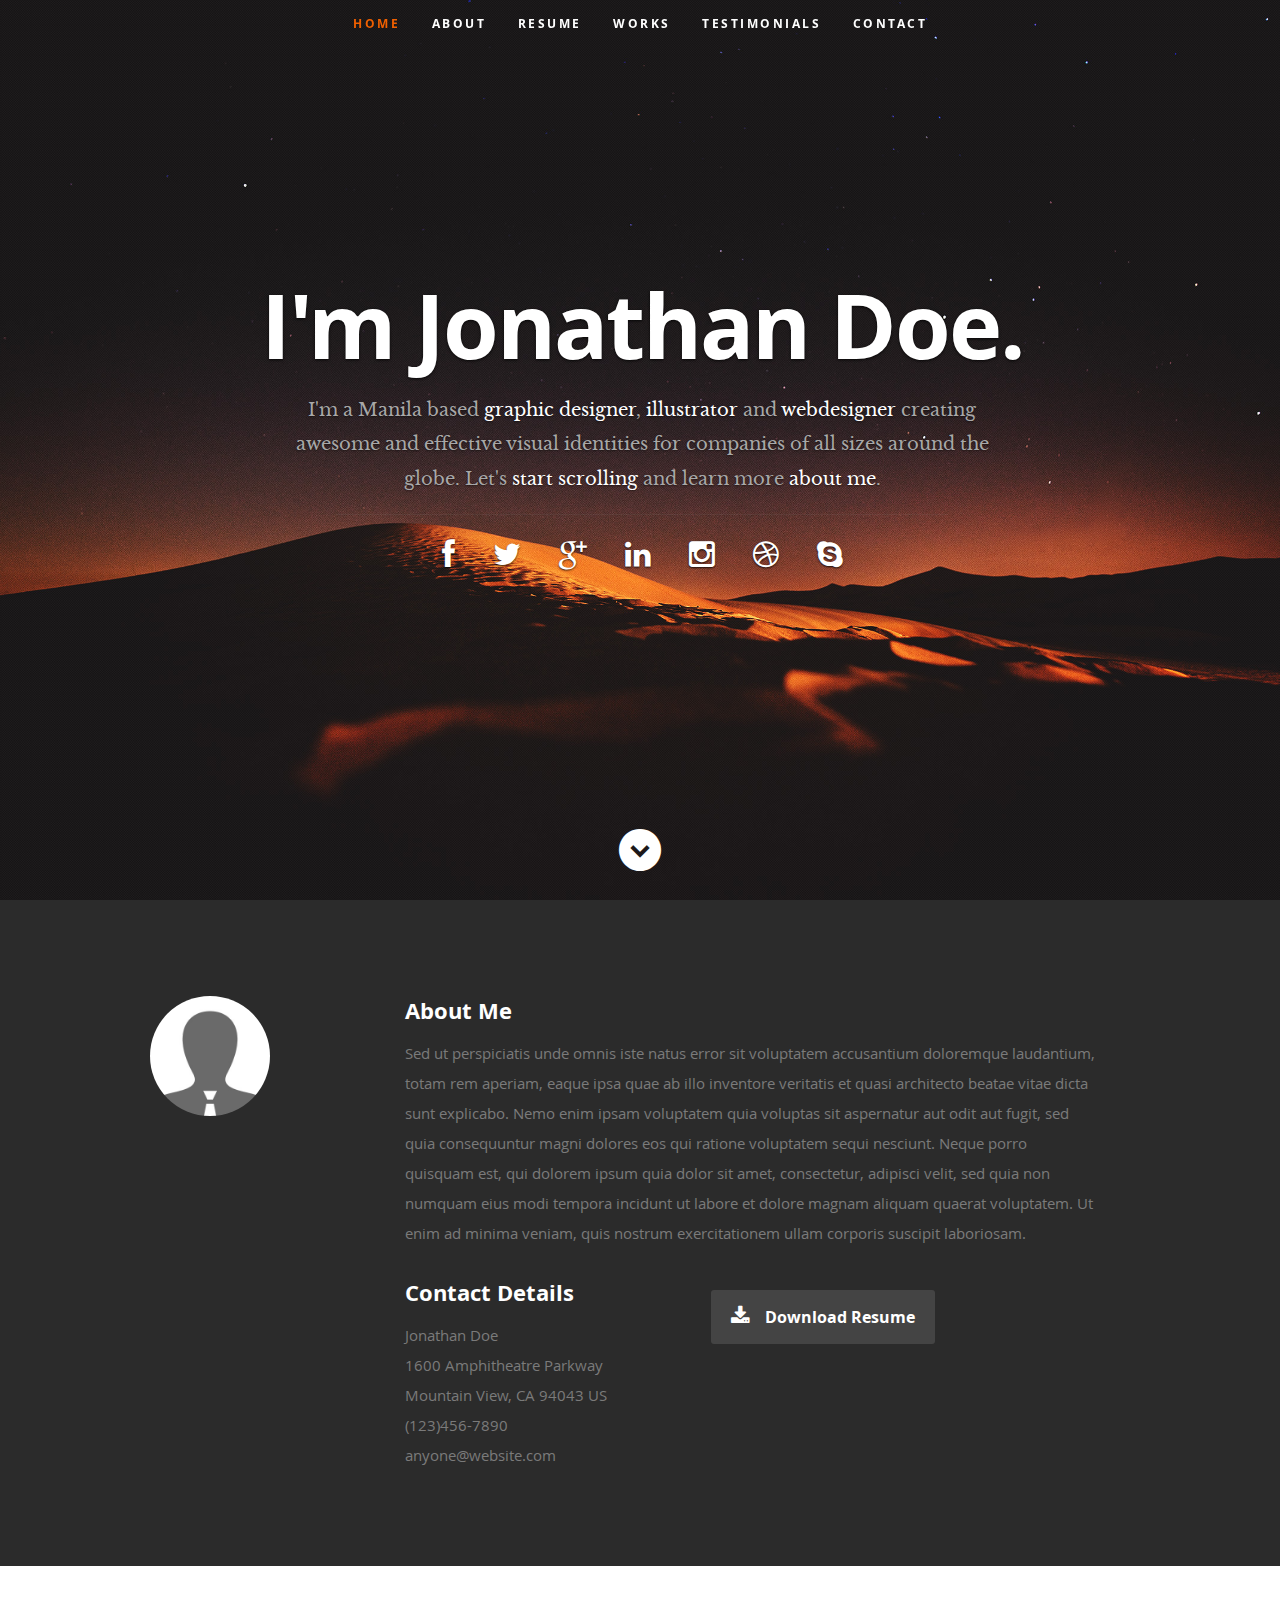
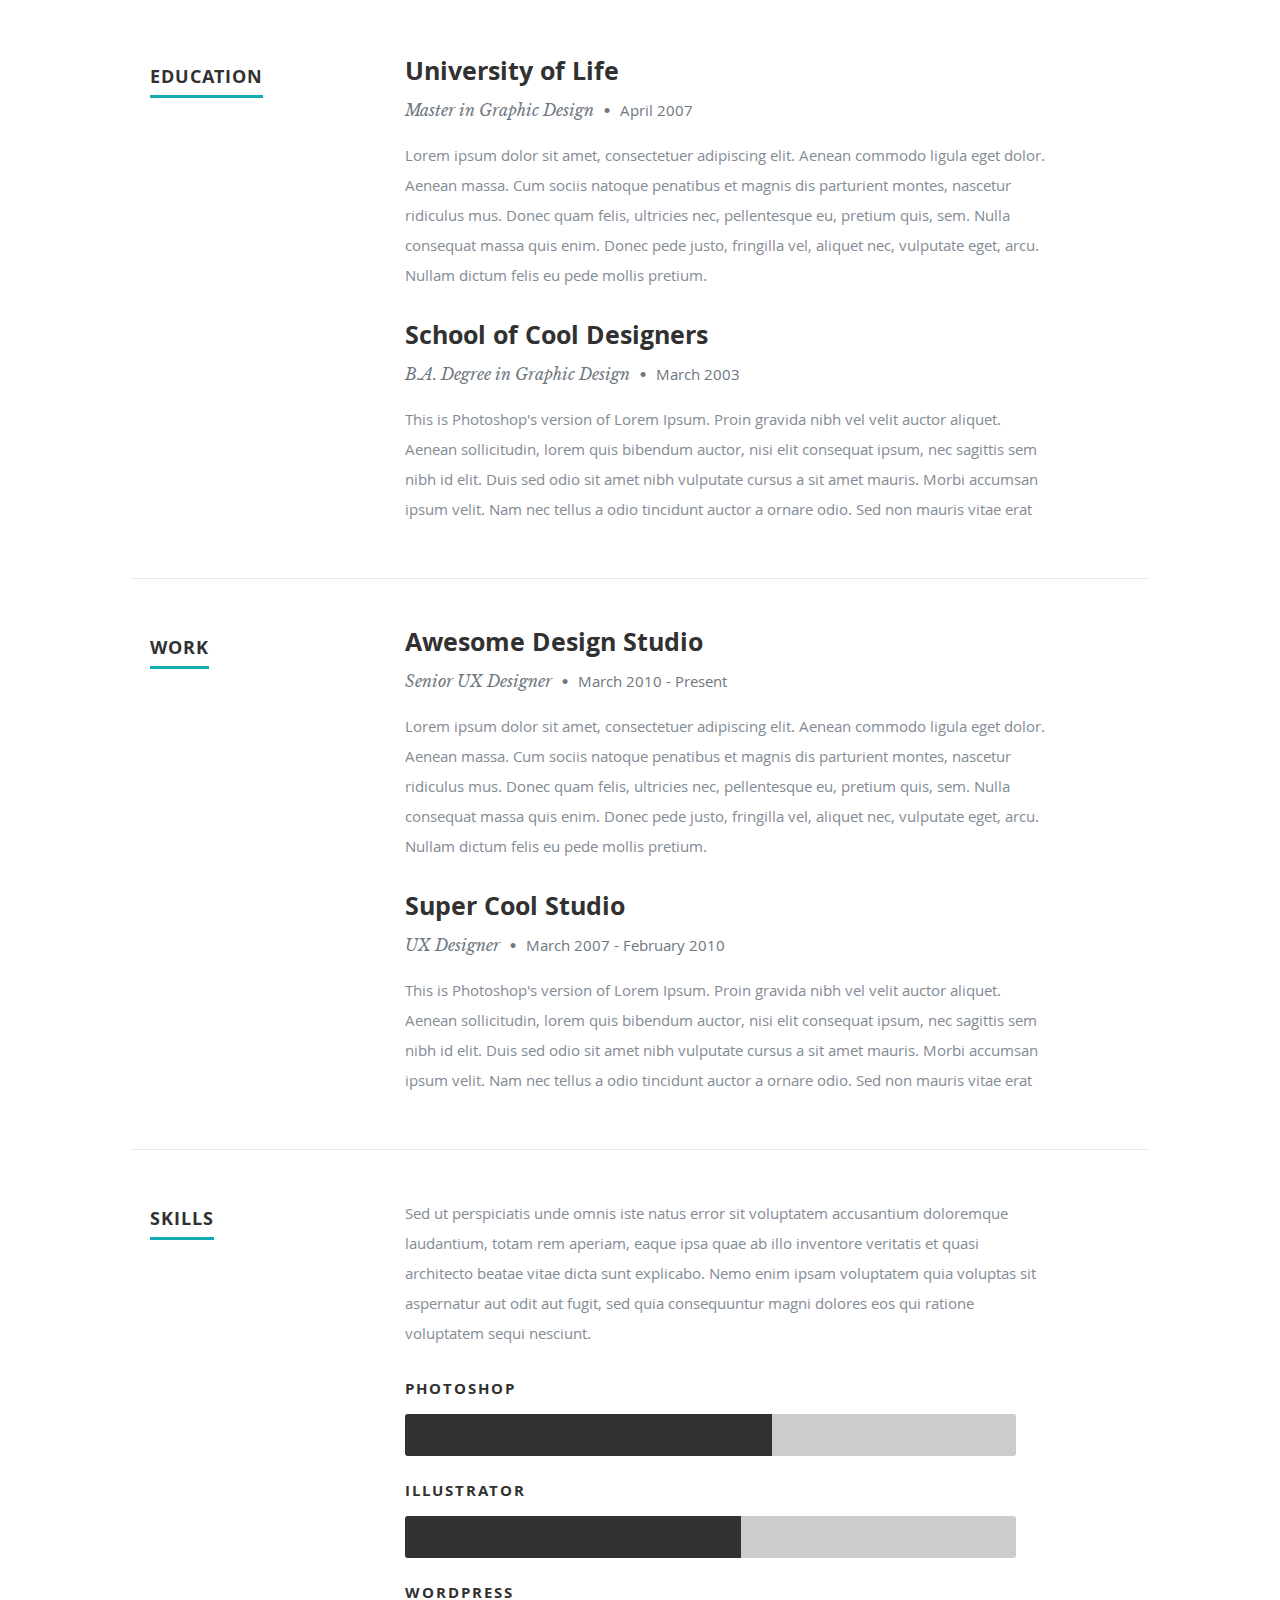
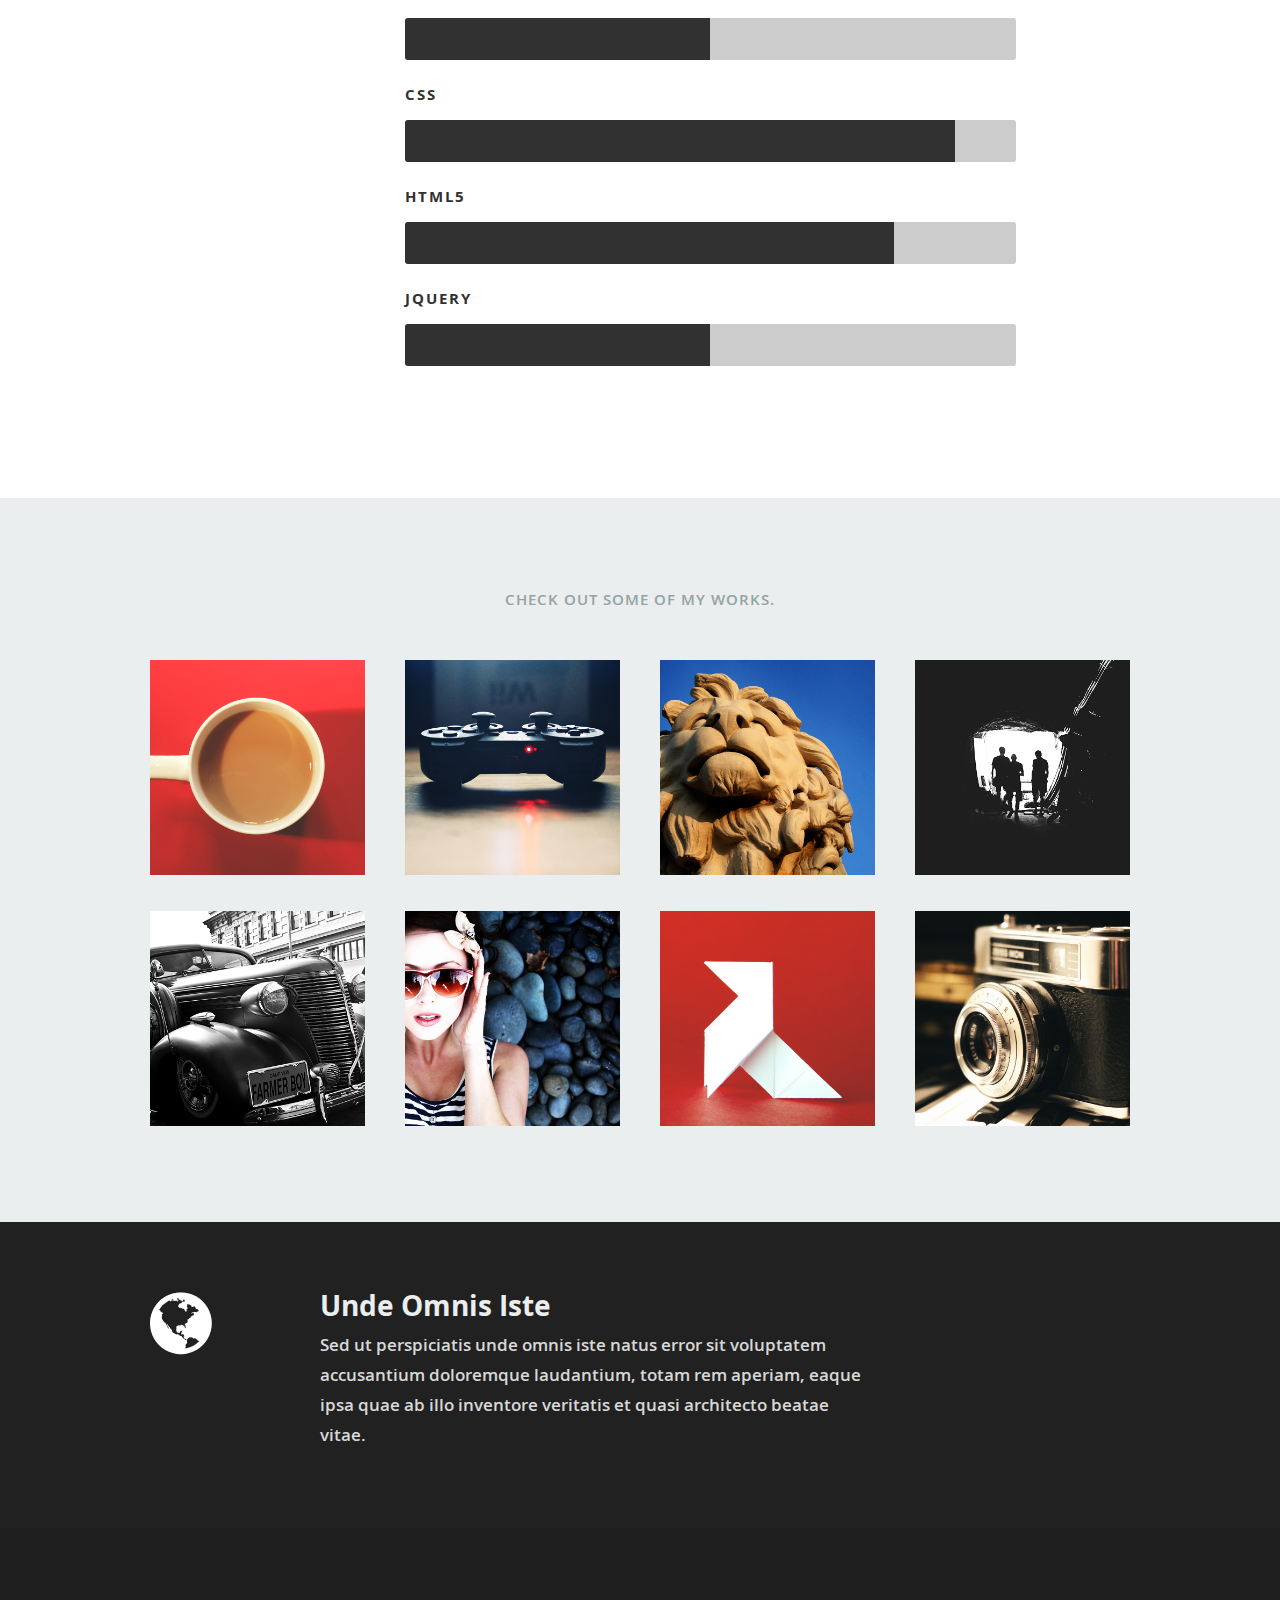
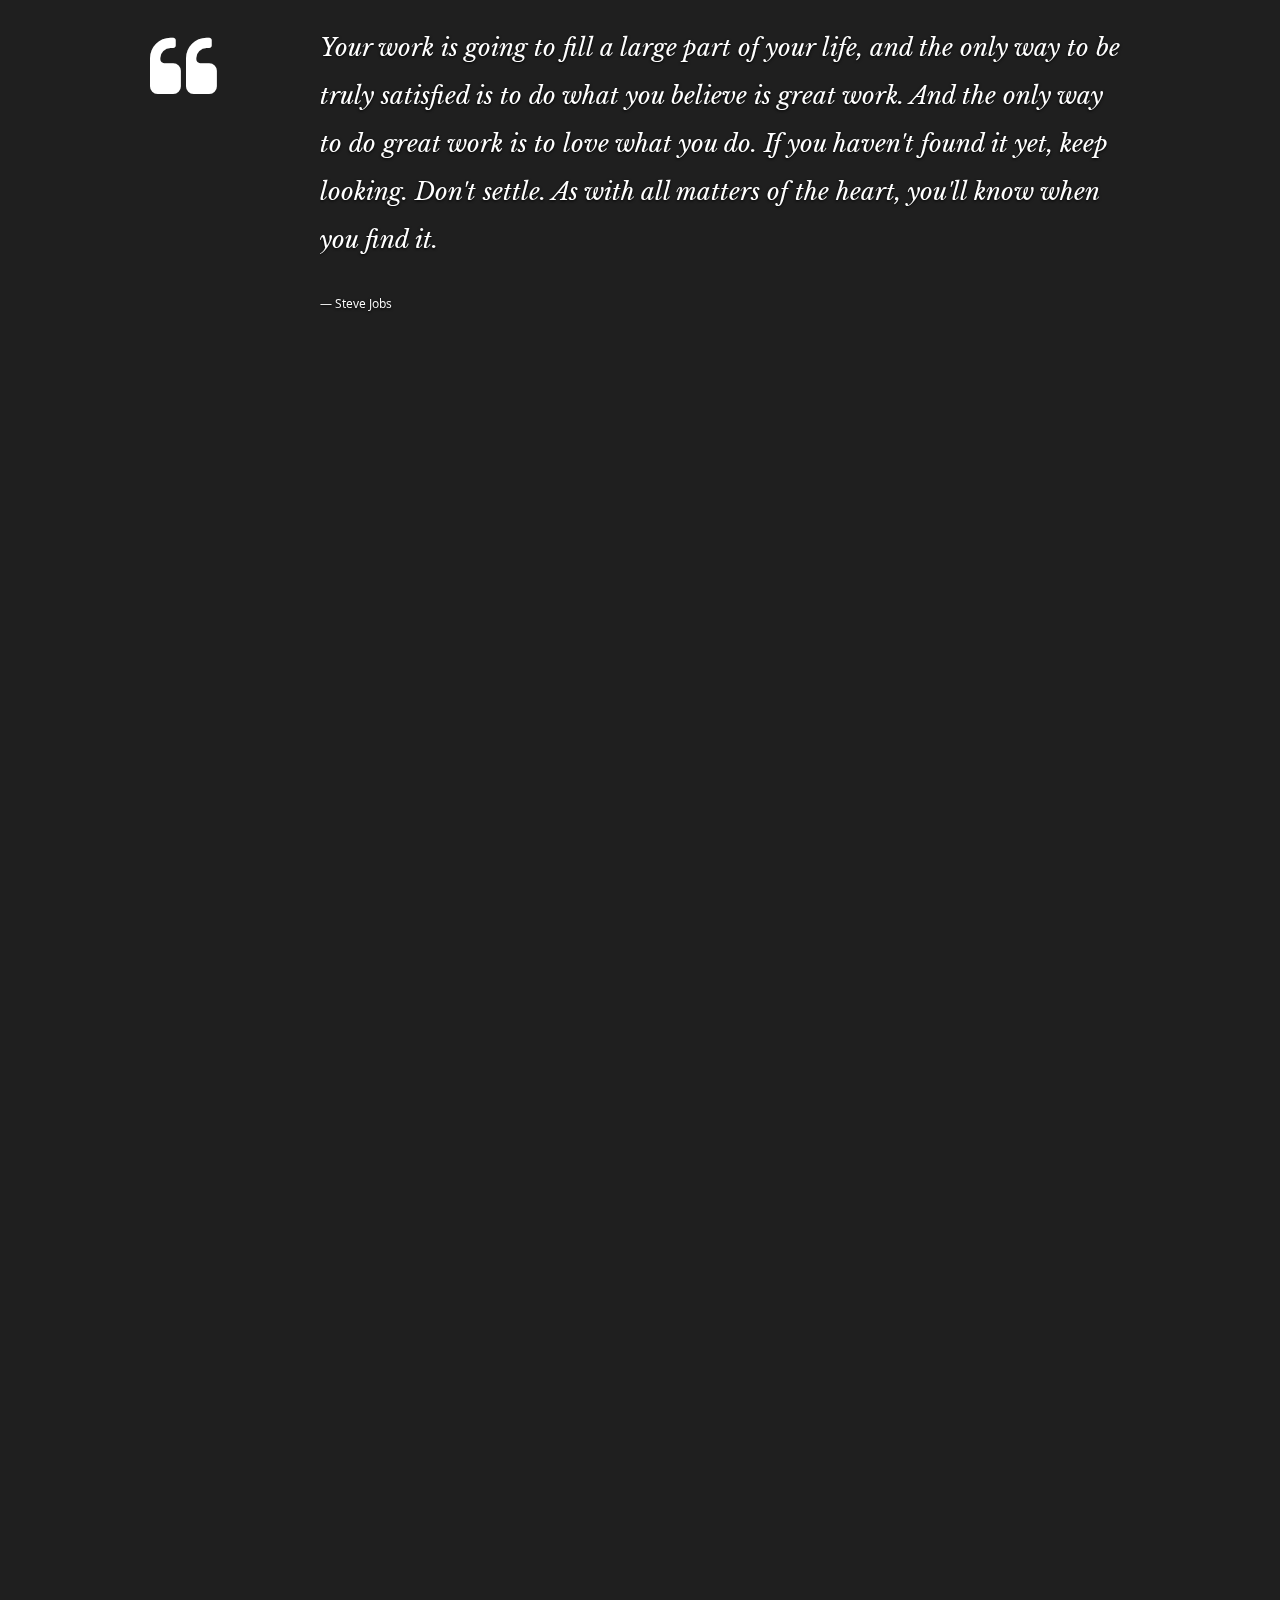
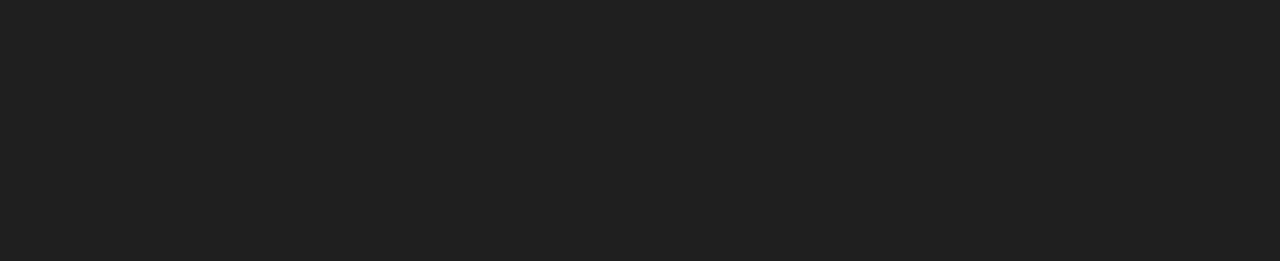
<file: ceevee/index.html>
<!DOCTYPE html>
<!--[if lt IE 8 ]><html class="no-js ie ie7" lang="en"> <![endif]-->
<!--[if IE 8 ]><html class="no-js ie ie8" lang="en"> <![endif]-->
<!--[if (gte IE 8)|!(IE)]><!--><html class="no-js" lang="en"> <!--<![endif]-->
<head>

   <!--- Basic Page Needs
   ================================================== -->
   <meta charset="utf-8">
	<title>Ceevee - Free Responsive HTML5/CSS3 Template</title>
	<meta name="description" content="">
	<meta name="author" content="">

   <!-- Mobile Specific Metas
   ================================================== -->
	<meta name="viewport" content="width=device-width, initial-scale=1, maximum-scale=1">

	<!-- CSS
    ================================================== -->
   <link rel="stylesheet" href="css/default.css">
	<link rel="stylesheet" href="css/layout.css">
   <link rel="stylesheet" href="css/media-queries.css">
   <link rel="stylesheet" href="css/magnific-popup.css">

   <!-- Script
   ================================================== -->
	<script src="js/modernizr.js"></script>

   <!-- Favicons
	================================================== -->
	<link rel="shortcut icon" href="favicon.png" >

</head>

<body>

   <!-- Header
   ================================================== -->
   <header id="home">

      <nav id="nav-wrap">

         <a class="mobile-btn" href="#nav-wrap" title="Show navigation">Show navigation</a>
	      <a class="mobile-btn" href="#" title="Hide navigation">Hide navigation</a>

         <ul id="nav" class="nav">
            <li class="current"><a class="smoothscroll" href="#home">Home</a></li>
            <li><a class="smoothscroll" href="#about">About</a></li>
	         <li><a class="smoothscroll" href="#resume">Resume</a></li>
            <li><a class="smoothscroll" href="#portfolio">Works</a></li>
            <li><a class="smoothscroll" href="#testimonials">Testimonials</a></li>
            <li><a class="smoothscroll" href="#contact">Contact</a></li>
         </ul> <!-- end #nav -->

      </nav> <!-- end #nav-wrap -->

      <div class="row banner">
         <div class="banner-text">
            <h1 class="responsive-headline">I'm Jonathan Doe.</h1>
            <h3>I'm a Manila based <span>graphic designer</span>, <span>illustrator</span> and <span>webdesigner</span> creating awesome and
            effective visual identities for companies of all sizes around the globe. Let's <a class="smoothscroll" href="#about">start scrolling</a>
            and learn more <a class="smoothscroll" href="#about">about me</a>.</h3>
            <hr />
            <ul class="social">
               <li><a href="#"><i class="fa fa-facebook"></i></a></li>
               <li><a href="#"><i class="fa fa-twitter"></i></a></li>
               <li><a href="#"><i class="fa fa-google-plus"></i></a></li>
               <li><a href="#"><i class="fa fa-linkedin"></i></a></li>
               <li><a href="#"><i class="fa fa-instagram"></i></a></li>
               <li><a href="#"><i class="fa fa-dribbble"></i></a></li>
               <li><a href="#"><i class="fa fa-skype"></i></a></li>
            </ul>
         </div>
      </div>

      <p class="scrolldown">
         <a class="smoothscroll" href="#about"><i class="icon-down-circle"></i></a>
      </p>

   </header> <!-- Header End -->


   <!-- About Section
   ================================================== -->
   <section id="about">

      <div class="row">

         <div class="three columns">

            <img class="profile-pic"  src="images/profilepic.jpg" alt="" />

         </div>

         <div class="nine columns main-col">

            <h2>About Me</h2>

            <p>Sed ut perspiciatis unde omnis iste natus error sit voluptatem accusantium doloremque laudantium, totam rem aperiam,
            eaque ipsa quae ab illo inventore veritatis et quasi architecto beatae vitae dicta sunt explicabo. Nemo enim ipsam
            voluptatem quia voluptas sit aspernatur aut odit aut fugit, sed quia consequuntur magni dolores eos qui ratione
            voluptatem sequi nesciunt. Neque porro quisquam est, qui dolorem ipsum quia dolor sit amet, consectetur, adipisci velit,
            sed quia non numquam eius modi tempora incidunt ut labore et dolore magnam aliquam quaerat voluptatem.
            Ut enim ad minima veniam, quis nostrum exercitationem ullam corporis suscipit laboriosam.
            </p>

            <div class="row">

               <div class="columns contact-details">

                  <h2>Contact Details</h2>
                  <p class="address">
						   <span>Jonathan Doe</span><br>
						   <span>1600 Amphitheatre Parkway<br>
						         Mountain View, CA 94043 US
                     </span><br>
						   <span>(123)456-7890</span><br>
                     <span>anyone@website.com</span>
					   </p>

               </div>

               <div class="columns download">
                  <p>
                     <a href="#" class="button"><i class="fa fa-download"></i>Download Resume</a>
                  </p>
               </div>

            </div> <!-- end row -->

         </div> <!-- end .main-col -->

      </div>

   </section> <!-- About Section End-->


   <!-- Resume Section
   ================================================== -->
   <section id="resume">

      <!-- Education
      ----------------------------------------------- -->
      <div class="row education">

         <div class="three columns header-col">
            <h1><span>Education</span></h1>
         </div>

         <div class="nine columns main-col">

            <div class="row item">

               <div class="twelve columns">

                  <h3>University of Life</h3>
                  <p class="info">Master in Graphic Design <span>&bull;</span> <em class="date">April 2007</em></p>

                  <p>
                  Lorem ipsum dolor sit amet, consectetuer adipiscing elit. Aenean commodo ligula eget dolor. Aenean massa.
                  Cum sociis natoque penatibus et magnis dis parturient montes, nascetur ridiculus mus. Donec quam felis,
                  ultricies nec, pellentesque eu, pretium quis, sem. Nulla consequat massa quis enim.
                  Donec pede justo, fringilla vel, aliquet nec, vulputate eget, arcu. Nullam dictum felis eu pede mollis pretium.
                  </p>

               </div>

            </div> <!-- item end -->

            <div class="row item">

               <div class="twelve columns">

                  <h3>School of Cool Designers</h3>
                  <p class="info">B.A. Degree in Graphic Design <span>&bull;</span> <em class="date">March 2003</em></p>

                  <p>
                  This is Photoshop's version  of Lorem Ipsum. Proin gravida nibh vel velit auctor aliquet.
                  Aenean sollicitudin, lorem quis bibendum auctor, nisi elit consequat ipsum, nec sagittis sem
                  nibh id elit. Duis sed odio sit amet nibh vulputate cursus a sit amet mauris. Morbi accumsan
                  ipsum velit. Nam nec tellus a odio tincidunt auctor a ornare odio. Sed non  mauris vitae erat
                  </p>

               </div>

            </div> <!-- item end -->

         </div> <!-- main-col end -->

      </div> <!-- End Education -->


      <!-- Work
      ----------------------------------------------- -->
      <div class="row work">

         <div class="three columns header-col">
            <h1><span>Work</span></h1>
         </div>

         <div class="nine columns main-col">

            <div class="row item">

               <div class="twelve columns">

                  <h3>Awesome Design Studio</h3>
                  <p class="info">Senior UX Designer <span>&bull;</span> <em class="date">March 2010 - Present</em></p>

                  <p>
                  Lorem ipsum dolor sit amet, consectetuer adipiscing elit. Aenean commodo ligula eget dolor. Aenean massa.
                  Cum sociis natoque penatibus et magnis dis parturient montes, nascetur ridiculus mus. Donec quam felis,
                  ultricies nec, pellentesque eu, pretium quis, sem. Nulla consequat massa quis enim.
                  Donec pede justo, fringilla vel, aliquet nec, vulputate eget, arcu. Nullam dictum felis eu pede mollis pretium.
                  </p>

               </div>

            </div> <!-- item end -->

            <div class="row item">

               <div class="twelve columns">

                  <h3>Super Cool Studio</h3>
                  <p class="info">UX Designer <span>&bull;</span> <em class="date">March 2007 - February 2010</em></p>

                  <p>
                  This is Photoshop's version  of Lorem Ipsum. Proin gravida nibh vel velit auctor aliquet.
                  Aenean sollicitudin, lorem quis bibendum auctor, nisi elit consequat ipsum, nec sagittis sem
                  nibh id elit. Duis sed odio sit amet nibh vulputate cursus a sit amet mauris. Morbi accumsan
                  ipsum velit. Nam nec tellus a odio tincidunt auctor a ornare odio. Sed non  mauris vitae erat
                  </p>

               </div>

            </div> <!-- item end -->

         </div> <!-- main-col end -->

      </div> <!-- End Work -->


      <!-- Skills
      ----------------------------------------------- -->
      <div class="row skill">

         <div class="three columns header-col">
            <h1><span>Skills</span></h1>
         </div>

         <div class="nine columns main-col">

            <p>Sed ut perspiciatis unde omnis iste natus error sit voluptatem accusantium doloremque laudantium, totam rem aperiam,
            eaque ipsa quae ab illo inventore veritatis et quasi architecto beatae vitae dicta sunt explicabo. Nemo enim ipsam
            voluptatem quia voluptas sit aspernatur aut odit aut fugit, sed quia consequuntur magni dolores eos qui ratione
            voluptatem sequi nesciunt.
            </p>

				<div class="bars">

				   <ul class="skills">
					   <li><span class="bar-expand photoshop"></span><em>Photoshop</em></li>
                  <li><span class="bar-expand illustrator"></span><em>Illustrator</em></li>
						<li><span class="bar-expand wordpress"></span><em>Wordpress</em></li>
						<li><span class="bar-expand css"></span><em>CSS</em></li>
						<li><span class="bar-expand html5"></span><em>HTML5</em></li>
                  <li><span class="bar-expand jquery"></span><em>jQuery</em></li>
					</ul>

				</div><!-- end skill-bars -->

			</div> <!-- main-col end -->

      </div> <!-- End skills -->

   </section> <!-- Resume Section End-->


   <!-- Portfolio Section
   ================================================== -->
   <section id="portfolio">

      <div class="row">

         <div class="twelve columns collapsed">

            <h1>Check Out Some of My Works.</h1>

            <!-- portfolio-wrapper -->
            <div id="portfolio-wrapper" class="bgrid-quarters s-bgrid-thirds cf">

          	   <div class="columns portfolio-item">
                  <div class="item-wrap">

                     <a href="#modal-01" title="">
                        <img alt="" src="images/portfolio/coffee.jpg">
                        <div class="overlay">
                           <div class="portfolio-item-meta">
          					      <h5>Coffee</h5>
                              <p>Illustrration</p>
          					   </div>
                        </div>
                        <div class="link-icon"><i class="icon-plus"></i></div>
                     </a>

                  </div>
          		</div> <!-- item end -->

               <div class="columns portfolio-item">
                  <div class="item-wrap">

                     <a href="#modal-02" title="">
                        <img alt="" src="images/portfolio/console.jpg">
                        <div class="overlay">
                           <div class="portfolio-item-meta">
          					      <h5>Console</h5>
                              <p>Web Development</p>
          					   </div>
                        </div>
                        <div class="link-icon"><i class="icon-plus"></i></div>
                     </a>

                  </div>
          		</div> <!-- item end -->

               <div class="columns portfolio-item">
                  <div class="item-wrap">

                     <a href="#modal-03" title="">
                        <img alt="" src="images/portfolio/judah.jpg">
                        <div class="overlay">
                           <div class="portfolio-item-meta">
          					      <h5>Judah</h5>
                              <p>Webdesign</p>
          					   </div>
                        </div>
                        <div class="link-icon"><i class="icon-plus"></i></div>
                     </a>

                  </div>
          		</div> <!-- item end -->

               <div class="columns portfolio-item">
                  <div class="item-wrap">

                     <a href="#modal-04" title="">
                        <img alt="" src="images/portfolio/into-the-light.jpg">
                        <div class="overlay">
                           <div class="portfolio-item-meta">
          					      <h5>Into The Light</h5>
                              <p>Photography</p>
          					   </div>
                        </div>
                        <div class="link-icon"><i class="icon-plus"></i></div>
                     </a>

                  </div>
          		</div> <!-- item end -->

               <div class="columns portfolio-item">
                  <div class="item-wrap">

                     <a href="#modal-05" title="">
                        <img alt="" src="images/portfolio/farmerboy.jpg">
                        <div class="overlay">
                           <div class="portfolio-item-meta">
          					      <h5>Farmer Boy</h5>
                              <p>Branding</p>
          					   </div>
                        </div>
                        <div class="link-icon"><i class="icon-plus"></i></div>
                     </a>

                  </div>
          		</div> <!-- item end -->

               <div class="columns portfolio-item">
                  <div class="item-wrap">

                     <a href="#modal-06" title="">
                        <img alt="" src="images/portfolio/girl.jpg">
                        <div class="overlay">
                           <div class="portfolio-item-meta">
          					      <h5>Girl</h5>
                              <p>Photography</p>
          					   </div>
                        </div>
                        <div class="link-icon"><i class="icon-plus"></i></div>
                     </a>

                  </div>
          		</div> <!-- item end -->

               <div class="columns portfolio-item">
                  <div class="item-wrap">

                     <a href="#modal-07" title="">
                        <img alt="" src="images/portfolio/origami.jpg">
                        <div class="overlay">
                           <div class="portfolio-item-meta">
          					      <h5>Origami</h5>
                              <p>Illustrration</p>
          					   </div>
                        </div>
                        <div class="link-icon"><i class="icon-plus"></i></div>
                     </a>

                  </div>
          		</div> <!-- item end -->

               <div class="columns portfolio-item">
                  <div class="item-wrap">

                     <a href="#modal-08" title="">
                        <img alt="" src="images/portfolio/retrocam.jpg">
                        <div class="overlay">
                           <div class="portfolio-item-meta">
          					      <h5>Retrocam</h5>
                              <p>Web Development</p>
          					   </div>
                        </div>
                        <div class="link-icon"><i class="icon-plus"></i></div>
                     </a>

                  </div>
          		</div>  <!-- item end -->

            </div> <!-- portfolio-wrapper end -->

         </div> <!-- twelve columns end -->


         <!-- Modal Popup
	      --------------------------------------------------------------- -->

         <div id="modal-01" class="popup-modal mfp-hide">

		      <img class="scale-with-grid" src="images/portfolio/modals/m-coffee.jpg" alt="" />

		      <div class="description-box">
			      <h4>Coffee Cup</h4>
			      <p>Proin gravida nibh vel velit auctor aliquet. Aenean sollicitudin, lorem quis bibendum auctor, nisi elit consequat ipsum, nec sagittis sem nibh id elit.</p>
               <span class="categories"><i class="fa fa-tag"></i>Branding, Webdesign</span>
		      </div>

            <div class="link-box">
               <a href="http://www.behance.net" target="_blank">Details</a>
		         <a class="popup-modal-dismiss">Close</a>
            </div>

	      </div><!-- modal-01 End -->

         <div id="modal-02" class="popup-modal mfp-hide">

		      <img class="scale-with-grid" src="images/portfolio/modals/m-console.jpg" alt="" />

		      <div class="description-box">
			      <h4>Console</h4>
			      <p>Proin gravida nibh vel velit auctor aliquet. Aenean sollicitudin, lorem quis bibendum auctor, nisi elit consequat ipsum, nec sagittis sem nibh id elit.</p>
               <span class="categories"><i class="fa fa-tag"></i>Branding, Web Development</span>
		      </div>

            <div class="link-box">
               <a href="http://www.behance.net" target="_blank">Details</a>
		         <a class="popup-modal-dismiss">Close</a>
            </div>

	      </div><!-- modal-02 End -->

         <div id="modal-03" class="popup-modal mfp-hide">

		      <img class="scale-with-grid" src="images/portfolio/modals/m-judah.jpg" alt="" />

		      <div class="description-box">
			      <h4>Judah</h4>
			      <p>Proin gravida nibh vel velit auctor aliquet. Aenean sollicitudin, lorem quis bibendum auctor, nisi elit consequat ipsum, nec sagittis sem nibh id elit.</p>
               <span class="categories"><i class="fa fa-tag"></i>Branding</span>
		      </div>

            <div class="link-box">
               <a href="http://www.behance.net" target="_blank">Details</a>
		         <a class="popup-modal-dismiss">Close</a>
            </div>

	      </div><!-- modal-03 End -->

         <div id="modal-04" class="popup-modal mfp-hide">

		      <img class="scale-with-grid" src="images/portfolio/modals/m-intothelight.jpg" alt="" />

		      <div class="description-box">
			      <h4>Into the Light</h4>
			      <p>Proin gravida nibh vel velit auctor aliquet. Aenean sollicitudin, lorem quis bibendum auctor, nisi elit consequat ipsum, nec sagittis sem nibh id elit.</p>
               <span class="categories"><i class="fa fa-tag"></i>Photography</span>
		      </div>

            <div class="link-box">
               <a href="http://www.behance.net" target="_blank">Details</a>
		         <a class="popup-modal-dismiss">Close</a>
            </div>

	      </div><!-- modal-04 End -->

         <div id="modal-05" class="popup-modal mfp-hide">

		      <img class="scale-with-grid" src="images/portfolio/modals/m-farmerboy.jpg" alt="" />

		      <div class="description-box">
			      <h4>Farmer Boy</h4>
			      <p>Proin gravida nibh vel velit auctor aliquet. Aenean sollicitudin, lorem quis bibendum auctor, nisi elit consequat ipsum, nec sagittis sem nibh id elit.</p>
               <span class="categories"><i class="fa fa-tag"></i>Branding, Webdesign</span>
		      </div>

            <div class="link-box">
               <a href="http://www.behance.net" target="_blank">Details</a>
		         <a class="popup-modal-dismiss">Close</a>
            </div>

	      </div><!-- modal-05 End -->

         <div id="modal-06" class="popup-modal mfp-hide">

		      <img class="scale-with-grid" src="images/portfolio/modals/m-girl.jpg" alt="" />

		      <div class="description-box">
			      <h4>Girl</h4>
			      <p>Proin gravida nibh vel velit auctor aliquet. Aenean sollicitudin, lorem quis bibendum auctor, nisi elit consequat ipsum, nec sagittis sem nibh id elit.</p>
               <span class="categories"><i class="fa fa-tag"></i>Photography</span>
		      </div>

            <div class="link-box">
               <a href="http://www.behance.net" target="_blank">Details</a>
		         <a class="popup-modal-dismiss">Close</a>
            </div>

	      </div><!-- modal-06 End -->

         <div id="modal-07" class="popup-modal mfp-hide">

		      <img class="scale-with-grid" src="images/portfolio/modals/m-origami.jpg" alt="" />

		      <div class="description-box">
			      <h4>Origami</h4>
			      <p>Proin gravida nibh vel velit auctor aliquet. Aenean sollicitudin, lorem quis bibendum auctor, nisi elit consequat ipsum, nec sagittis sem nibh id elit.</p>
               <span class="categories"><i class="fa fa-tag"></i>Branding, Illustration</span>
		      </div>

            <div class="link-box">
               <a href="http://www.behance.net" target="_blank">Details</a>
		         <a class="popup-modal-dismiss">Close</a>
            </div>

	      </div><!-- modal-07 End -->

         <div id="modal-08" class="popup-modal mfp-hide">

		      <img class="scale-with-grid" src="images/portfolio/modals/m-retrocam.jpg" alt="" />

		      <div class="description-box">
			      <h4>Retrocam</h4>
			      <p>Proin gravida nibh vel velit auctor aliquet. Aenean sollicitudin, lorem quis bibendum auctor, nisi elit consequat ipsum, nec sagittis sem nibh id elit.</p>
               <span class="categories"><i class="fa fa-tag"></i>Webdesign, Photography</span>
		      </div>

            <div class="link-box">
               <a href="http://www.behance.net" target="_blank">Details</a>
		         <a class="popup-modal-dismiss">Close</a>
            </div>

	      </div><!-- modal-01 End -->


      </div> <!-- row End -->

   </section> <!-- Portfolio Section End-->


   <!-- Call-To-Action Section
   ================================================== -->
   <section id="call-to-action">

      <div class="row">

         <div class="two columns header-col">

            <h1><span>Get Hosting.</span></h1>

         </div>

         <div class="seven columns">

            <h2><span class="lead">Unde Omnis Iste</span></h2>
            <p><span class="lead">Sed ut perspiciatis unde omnis iste natus error sit voluptatem accusantium doloremque laudantium, totam rem aperiam,
            eaque ipsa quae ab illo inventore veritatis et quasi architecto beatae vitae. </span></p>

         </div>

         <div class="three columns action">



         </div>

      </div>

   </section> <!-- Call-To-Action Section End-->


   <!-- Testimonials Section
   ================================================== -->
   <section id="testimonials">

      <div class="text-container">

         <div class="row">

            <div class="two columns header-col">

               <h1><span>Client Testimonials</span></h1>

            </div>

            <div class="ten columns flex-container">

               <div class="flexslider">

                  <ul class="slides">

                     <li>
                        <blockquote>
                           <p>Your work is going to fill a large part of your life, and the only way to be truly satisfied is
                           to do what you believe is great work. And the only way to do great work is to love what you do.
                           If you haven't found it yet, keep looking. Don't settle. As with all matters of the heart, you'll know when you find it.
                           </p>
                           <cite>Steve Jobs</cite>
                        </blockquote>
                     </li> <!-- slide ends -->

                     <li>
                        <blockquote>
                           <p>This is Photoshop's version  of Lorem Ipsum. Proin gravida nibh vel velit auctor aliquet.
                           Aenean sollicitudin, lorem quis bibendum auctor, nisi elit consequat ipsum, nec sagittis sem
                           nibh id elit. Duis sed odio sit amet nibh vulputate cursus a sit amet mauris.
                           </p>
                           <cite>Mr. Adobe</cite>
                        </blockquote>
                     </li> <!-- slide ends -->

                  </ul>

               </div> <!-- div.flexslider ends -->

            </div> <!-- div.flex-container ends -->

         </div> <!-- row ends -->

       </div>  <!-- text-container ends -->

   </section> <!-- Testimonials Section End-->


   <!-- Contact Section
   ================================================== -->
   <section id="contact">

         <div class="row section-head">

            <div class="two columns header-col">

               <h1><span>Get In Touch.</span></h1>

            </div>

            <div class="ten columns">

                  <p class="lead">Sed ut perspiciatis unde omnis iste natus error sit voluptatem accusantium doloremque laudantium, totam rem aperiam,
                  eaque ipsa quae ab illo inventore veritatis et quasi architecto beatae vitae dicta sunt explicabo. Nemo enim ipsam
                  voluptatem quia voluptas sit aspernatur aut odit aut fugit.
                  </p>

            </div>

         </div>

         <div class="row">

            <div class="eight columns">

               <!-- form -->
               <form action="" method="post" id="contactForm" name="contactForm">
					<fieldset>

                  <div>
						   <label for="contactName">Name <span class="required">*</span></label>
						   <input type="text" value="" size="35" id="contactName" name="contactName">
                  </div>

                  <div>
						   <label for="contactEmail">Email <span class="required">*</span></label>
						   <input type="text" value="" size="35" id="contactEmail" name="contactEmail">
                  </div>

                  <div>
						   <label for="contactSubject">Subject</label>
						   <input type="text" value="" size="35" id="contactSubject" name="contactSubject">
                  </div>

                  <div>
                     <label for="contactMessage">Message <span class="required">*</span></label>
                     <textarea cols="50" rows="15" id="contactMessage" name="contactMessage"></textarea>
                  </div>

                  <div>
                     <button class="submit">Submit</button>
                     <span id="image-loader">
                        <img alt="" src="images/loader.gif">
                     </span>
                  </div>

					</fieldset>
				   </form> <!-- Form End -->

               <!-- contact-warning -->
               <div id="message-warning"> Error boy</div>
               <!-- contact-success -->
				   <div id="message-success">
                  <i class="fa fa-check"></i>Your message was sent, thank you!<br>
				   </div>

            </div>


            <aside class="four columns footer-widgets">

               <div class="widget widget_contact">

					   <h4>Address and Phone</h4>
					   <p class="address">
						   Jonathan Doe<br>
						   1600 Amphitheatre Parkway <br>
						   Mountain View, CA 94043 US<br>
						   <span>(123) 456-7890</span>
					   </p>

				   </div>

               <div class="widget widget_tweets">

                  <h4 class="widget-title">Latest Tweets</h4>

                  <ul id="twitter">
                     <li>
                        <span>
                        This is Photoshop's version  of Lorem Ipsum. Proin gravida nibh vel velit auctor aliquet.
                        Aenean sollicitudin, lorem quis bibendum auctor, nisi elit consequat ipsum
                        <a href="#">http://t.co/CGIrdxIlI3</a>
                        </span>
                        <b><a href="#">2 Days Ago</a></b>
                     </li>
                     <li>
                        <span>
                        Sed ut perspiciatis unde omnis iste natus error sit voluptatem accusantium doloremque laudantium, totam rem aperiam,
                        eaque ipsa quae ab illo inventore veritatis et quasi
                        <a href="#">http://t.co/CGIrdxIlI3</a>
                        </span>
                        <b><a href="#">3 Days Ago</a></b>
                     </li>
                  </ul>

		         </div>

            </aside>

      </div>

   </section> <!-- Contact Section End-->


   <!-- footer
   ================================================== -->
   <footer>

      <div class="row">

         <div class="twelve columns">

            <ul class="social-links">
               <li><a href="#"><i class="fa fa-facebook"></i></a></li>
               <li><a href="#"><i class="fa fa-twitter"></i></a></li>
               <li><a href="#"><i class="fa fa-google-plus"></i></a></li>
               <li><a href="#"><i class="fa fa-linkedin"></i></a></li>
               <li><a href="#"><i class="fa fa-instagram"></i></a></li>
               <li><a href="#"><i class="fa fa-dribbble"></i></a></li>
               <li><a href="#"><i class="fa fa-skype"></i></a></li>
            </ul>

            <ul class="copyright">
               <li>&copy; Copyright 2014 CeeVee</li>
               <li>Design by <a href="http://www.styleshout.com/" title="Styleshout" target="_blank">Styleshout</a></li>   
            </ul>

         </div>

         <div id="go-top"><a class="smoothscroll" title="Back to Top" href="#home"><i class="icon-up-open"></i></a></div>

      </div>

   </footer> <!-- Footer End-->

   <!-- Java Script
   ================================================== -->
   <script src="http://ajax.googleapis.com/ajax/libs/jquery/1.10.2/jquery.min.js"></script>
   <script>window.jQuery || document.write('<script src="js/jquery-1.10.2.min.js"><\/script>')</script>
   <script type="text/javascript" src="js/jquery-migrate-1.2.1.min.js"></script>

   <script src="js/jquery.flexslider.js"></script>
   <script src="js/waypoints.js"></script>
   <script src="js/jquery.fittext.js"></script>
   <script src="js/magnific-popup.js"></script>
   <script src="js/init.js"></script>

</body>

</html>
</file>
<file: ceevee/css/default.css>
/*
=====================================================================
*   Ceevee v1.0 Default Stylesheet
*   url: styleshout.com
*   03-17-2014
=====================================================================

TOC:
a. Webfonts and Icon fonts
b. Reset
c. Default Styles
   1. Basic
   2. Typography
   3. Links
   4. Images
   5. Buttons
   6. Forms
d. Grid
e. Others
   1. Clearing
   2. Misc

=====================================================================  */

/* ------------------------------------------------------------------ */
/* a. Webfonts and Icon fonts
 ------------------------------------------------------------------ */

@import url("fonts.css");
@import url("fontello/css/fontello.css");
@import url("font-awesome/css/font-awesome.min.css");

/* ------------------------------------------------------------------
/* b. Reset
      Adapted from:
      Normalize.css - https://github.com/necolas/normalize.css/
      HTML5 Doctor Reset - html5doctor.com/html-5-reset-stylesheet/
/* ------------------------------------------------------------------ */

html, body, div, span, object, iframe,
h1, h2, h3, h4, h5, h6, p, blockquote, pre,
abbr, address, cite, code,
del, dfn, em, img, ins, kbd, q, samp,
small, strong, sub, sup, var,
b, i,
dl, dt, dd, ol, ul, li,
fieldset, form, label, legend,
table, caption, tbody, tfoot, thead, tr, th, td,
article, aside, canvas, details, figcaption, figure,
footer, header, hgroup, menu, nav, section, summary,
time, mark, audio, video {
   margin: 0;
   padding: 0;
   border: 0;
   outline: 0;
   font-size: 100%;
   vertical-align: baseline;
   background: transparent;
}

article,aside,details,figcaption,figure,
footer,header,hgroup,menu,nav,section {
   display: block;
}

audio,
canvas,
video {
   display: inline-block;
}

audio:not([controls]) {
   display: none;
   height: 0;
}

[hidden] { display: none; }

code, kbd, pre, samp {
   font-family: monospace, serif;
   font-size: 1em;
}

pre {
   white-space: pre;
   white-space: pre-wrap;
   word-wrap: break-word;
}

blockquote, q { quotes: &#8220 &#8220; }

blockquote:before, blockquote:after,
q:before, q:after {
   content: '';
   content: none;
}

ins {
   background-color: #ff9;
   color: #000;
   text-decoration: none;
}

mark {
   background-color: #A7F4F6;
   color: #555;
}

del { text-decoration: line-through; }

abbr[title], dfn[title] {
   border-bottom: 1px dotted;
   cursor: help;
}

table {
   border-collapse: collapse;
   border-spacing: 0;
}


/* ------------------------------------------------------------------ */
/* c. Default and Basic Styles
      Adapted from:
      Skeleton CSS Framework - http://www.getskeleton.com/
      Typeplate Typographic Starter Kit - http://typeplate.com/
/* ------------------------------------------------------------------ */

/*  1. Basic  ------------------------------------------------------- */

*,
*:before,
*:after {
   -moz-box-sizing: border-box;
   -webkit-box-sizing: border-box;
   box-sizing: border-box;
}

html {
   font-size: 62.5%;
   -webkit-font-smoothing: antialiased;
}

body {
   background: #fff;
   font-family: 'opensans-regular', sans-serif;
   font-weight: normal;
   font-size: 15px;
   line-height: 30px;
	color: #838C95;

   -webkit-font-smoothing: antialiased; /* Fix for webkit rendering */
	-webkit-text-size-adjust: 100%;
}

/*  2. Typography
       Vertical rhythm with leading derived from 6
--------------------------------------------------------------------- */

h1, h2, h3, h4, h5, h6 {
   color: #313131;
	font-family: 'opensans-bold', sans-serif;
   font-weight: normal;
}
h1 a, h2 a, h3 a, h4 a, h5 a, h6 a { font-weight: inherit; }
h1 { font-size: 38px; line-height: 42px; margin-bottom: 12px; letter-spacing: -1px; }
h2 { font-size: 28px; line-height: 36px; margin-bottom: 6px; }
h3 { font-size: 22px; line-height: 30px; margin-bottom: 12px; }
h4 { font-size: 20px; line-height: 30px; margin-bottom: 6px; }
h5 { font-size: 18px; line-height: 30px; }
h6 { font-size: 14px; line-height: 30px; }
.subheader { }

p { margin: 0 0 30px 0; }
p img { margin: 0; }
p.lead {
   font: 19px/36px 'opensans-light', sans-serif;
   margin-bottom: 18px;
}

/* for 'em' and 'strong' tags, font-size and line-height should be same with
the body tag due to rendering problems in some browsers */
em { font: 15px/30px 'opensans-italic', sans-serif; }
strong, b { font: 15px/30px 'opensans-bold', sans-serif; }
small { font-size: 11px; line-height: inherit; }

/*	Blockquotes */
blockquote {
   margin: 30px 0px;
   padding-left: 40px;
   position: relative;
}
blockquote:before {
   content: "\201C";
   opacity: 0.45;
   font-size: 80px;
   line-height: 0px;
   margin: 0;
   font-family: arial, sans-serif;

   position: absolute;
   top:  30px;
	left: 0;
}
blockquote p {
   font-family: 'librebaskerville-italic', serif;
   padding: 0;
   font-size: 18px;
   line-height: 36px;
}
blockquote cite {
   display: block;
   font-size: 12px;
   font-style: normal;
   line-height: 18px;
}
blockquote cite:before { content: "\2014 \0020"; }
blockquote cite a,
blockquote cite a:visited { color: #8B9798; border: none }

/* ---------------------------------------------------------------------
/*  Pull Quotes Markup
/*
    <aside class="pull-quote">
		<blockquote>
			<p></p>
		</blockquote>
	 </aside>
/*
/* --------------------------------------------------------------------- */
.pull-quote {
   position: relative;
	padding: 18px 30px 18px 0px;
}
.pull-quote:before,
.pull-quote:after {
	height: 1em;
	opacity: 0.45;
	position: absolute;
	font-size: 80px;
   font-family: Arial, Sans-Serif;
}
.pull-quote:before {
	content: "\201C";
	top:  33px;
	left: 0;
}
.pull-quote:after {
	content: '\201D';
	bottom: -33px;
	right: 0;
}
.pull-quote blockquote {
   margin: 0;
}
.pull-quote blockquote:before {
   content: none;
}

/* Abbreviations */
abbr {
   font-family: 'opensans-bold', sans-serif;
	font-variant: small-caps;
	text-transform: lowercase;
   letter-spacing: .5px;
	color: gray;
}
abbr:hover { cursor: help; }

/* drop cap */
.drop-cap:first-letter {
	float: left;
	margin: 0;
	padding: 14px 6px 0 0;
	font-size: 84px;
	font-family: /* Copperplate */ 'opensans-bold', sans-serif;
   line-height: 60px;
	text-indent: 0;
	background: transparent;
	color: inherit;
}

hr { border: solid #E3E3E3; border-width: 1px 0 0; clear: both; margin: 11px 0 30px; height: 0; }


/*  3. Links  ------------------------------------------------------- */

a, a:visited {
   text-decoration: none;
   outline: 0;
   color: #11ABB0;

   -webkit-transition: color .3s ease-in-out;
   -moz-transition: color .3s ease-in-out;
   -o-transition: color .3s ease-in-out;
   transition: color .3s ease-in-out;
}
a:hover, a:focus { color: #313131; }
p a, p a:visited { line-height: inherit; }


/*  4. List  --------------------------------------------------------- */

ul, ol { margin-bottom: 24px; margin-top: 12px; }
ul { list-style: none outside; }
ol { list-style: decimal; }
ol, ul.square, ul.circle, ul.disc { margin-left: 30px; }
ul.square { list-style: square outside; }
ul.circle { list-style: circle outside; }
ul.disc { list-style: disc outside; }
ul ul, ul ol,
ol ol, ol ul { margin: 6px 0 6px 30px; }
ul ul li, ul ol li,
ol ol li, ol ul li { margin-bottom: 6px; }
li { line-height: 18px; margin-bottom: 12px; }
ul.large li { }
li p { }

/* ---------------------------------------------------------------------
/*  Stats Tab Markup

    <ul class="stats-tabs">
		<li><a href="#">[value]<b>[name]</b></a></li>
	 </ul>

    Extend this object into your markup.
/*
/* --------------------------------------------------------------------- */
.stats-tabs {
   padding: 0;
   margin: 24px 0;
}
.stats-tabs li {
	display: inline-block;
	margin: 0 10px 18px 0;
	padding: 0 10px 0 0;
	border-right: 1px solid #ccc;
}
.stats-tabs li:last-child {
	margin: 0;
	padding: 0;
	border: none;
}
.stats-tabs li a {
	display: inline-block;
	font-size: 22px;
	font-family: 'opensans-bold', sans-serif;
   border: none;
   color: #313131;
}
.stats-tabs li a:hover {
   color:#11ABB0;
}
.stats-tabs li a b {
	display: block;
	margin: 6px 0 0 0;
	font-size: 13px;
	font-family: 'opensans-regular', sans-serif;
   color: #8B9798;
}

/* definition list */
dl { margin: 12px 0; }
dt { margin: 0; color:#11ABB0; }
dd { margin: 0 0 0 20px; }

/* Lining Definition Style Markup */
.lining dt,
.lining dd {
	display: inline;
	margin: 0;
}
.lining dt + dt:before,
.lining dd + dt:before {
	content: "\A";
	white-space: pre;
}
.lining dd + dd:before {
	content: ", ";
}
.lining dd:before {
	content: ": ";
	margin-left: -0.2em;
}

/* Dictionary Definition Style Markup */
.dictionary-style dt {
	display: inline;
	counter-reset: definitions;
}
.dictionary-style dt + dt:before {
	content: ", ";
	margin-left: -0.2em;
}
.dictionary-style dd {
	display: block;
	counter-increment: definitions;
}
.dictionary-style dd:before {
	content: counter(definitions, decimal) ". ";
}

/* Pagination */
.pagination {
   margin: 36px auto;
   text-align: center;
}
.pagination ul li {
   display: inline-block;
   margin: 0;
   padding: 0;
}
.pagination .page-numbers {
   font: 15px/18px 'opensans-bold', sans-serif;
   display: inline-block;
   padding: 6px 10px;
   margin-right: 3px;
   margin-bottom: 6px;
	color: #6E757C;
	background-color: #E6E8EB;

	-webkit-transition: all 200ms ease-in-out;
	-moz-transition: all 200ms ease-in-out;
	-o-transition: all 200ms ease-in-out;
	-ms-transition: all 200ms ease-in-out;
	transition: all 200ms ease-in-out;

   -moz-border-radius: 3px;
   -webkit-border-radius: 3px;
   -khtml-border-radius: 3px;
	border-radius: 3px;
}
.pagination .page-numbers:hover {
   background: #838A91;
   color: #fff;
}
.pagination .current,
.pagination .current:hover {
   background-color: #11ABB0;
   color: #fff;
}
.pagination .inactive,
.pagination .inactive:hover {
   background-color: #E6E8EB;
	color: #A9ADB2;
}
.pagination .prev, .pagination .next {}

/*  5. Images  --------------------------------------------------------- */

img {
   max-width: 100%;
   height: auto;
}
img.pull-right { margin: 12px 0px 0px 18px; }
img.pull-left { margin: 12px 18px 0px 0px; }

/*  6. Buttons  --------------------------------------------------------- */

.button,
.button:visited,
button,
input[type="submit"],
input[type="reset"],
input[type="button"] {
   font: 16px/30px 'opensans-bold', sans-serif;
   background: #11ABB0;
   display: inline-block;
	text-decoration: none;
   letter-spacing: 0;
   color: #fff;
	padding: 12px 20px;
	margin-bottom: 18px;
   border: none;
   cursor: pointer;
   height: auto;

   -webkit-transition: all .2s ease-in-out;
	-moz-transition: all .2s ease-in-out;
	-o-transition: all .2s ease-in-out;
	-ms-transition: all .2s ease-in-out;
	transition: all .2s ease-in-out;

   -moz-border-radius: 3px;
   -webkit-border-radius: 3px;
   -khtml-border-radius: 3px;
   border-radius: 3px;
}

.button:hover,
button:hover,
input[type="submit"]:hover,
input[type="reset"]:hover,
input[type="button"]:hover {
   background: #3d4145;
   color: #fff;
}

.button:active,
button:active,
input[type="submit"]:active,
input[type="reset"]:active,
input[type="button"]:active {
   background: #3d4145;
   color: #fff;
}

.button.full-width,
button.full-width,
input[type="submit"].full-width,
input[type="reset"].full-width,
input[type="button"].full-width {
	width: 100%;
	padding-left: 0 !important;
	padding-right: 0 !important;
	text-align: center;
}

/* Fix for odd Mozilla border & padding issues */
button::-moz-focus-inner,
input::-moz-focus-inner {
    border: 0;
    padding: 0;
}


/*  7. Forms  --------------------------------------------------------- */

form { margin-bottom: 24px; }
fieldset { margin-bottom: 24px; }

input[type="text"],
input[type="password"],
input[type="email"],
textarea,
select {
   display: block;
   padding: 18px 15px;
   margin: 0 0 24px 0;
   border: 0;
   outline: none;
   vertical-align: middle;
   min-width: 225px;
	max-width: 100%;
   font-size: 15px;
   line-height: 24px;
	color: #647373;
	background: #D3D9D9;

}

/* select { padding: 0;
   width: 220px;
   } */

input[type="text"]:focus,
input[type="password"]:focus,
input[type="email"]:focus,
textarea:focus {
   color: #B3B7BC;
	background-color: #3d4145;
}

textarea { min-height: 220px; }

label,
legend {
   font: 16px/24px 'opensans-bold', sans-serif;
	margin: 12px 0;
   color: #3d4145;
   display: block;
}
label span,
legend span {
	color: #8B9798;
   font: 14px/24px 'opensans-regular', sans-serif;
}

input[type="checkbox"],
input[type="radio"] {
    font-size: 15px;
    color: #737373;
}

input[type="checkbox"] { display: inline; }

/* ------------------------------------------------------------------ */
/* d. Grid
---------------------------------------------------------------------
   gutter = 40px.
/* ------------------------------------------------------------------ */

/* default
--------------------------------------------------------------- */
.row {
   width: 96%;
   max-width: 1020px;
   margin: 0 auto;
}
/* fixed width for IE8 */
.ie .row { width: 1000px ; }

.narrow .row { max-width: 980px; }

.row .row { width: auto; max-width: none; margin: 0 -20px; }

/* row clearing */
.row:before,
.row:after {
    content: " ";
    display: table;
}
.row:after {
    clear: both;
}

.column, .columns {
   position: relative;
   padding: 0 20px;
   min-height: 1px;
   float: left;
}
.column.centered, .columns.centered  {
    float: none;
    margin: 0 auto;
}

/* removed gutters */
.row.collapsed > .column,
.row.collapsed > .columns,
.column.collapsed, .columns.collapsed  { padding: 0; }

[class*="column"] + [class*="column"]:last-child { float: right; }
[class*="column"] + [class*="column"].end { float: right; }

/* column widths */
.row .one         { width: 8.33333%; }
.row .two         { width: 16.66667%; }
.row .three       { width: 25%; }
.row .four        { width: 33.33333%; }
.row .five        { width: 41.66667%; }
.row .six         { width: 50%; }
.row .seven       { width: 58.33333%; }
.row .eight       { width: 66.66667%; }
.row .nine        { width: 75%; }
.row .ten         { width: 83.33333%; }
.row .eleven      { width: 91.66667%; }
.row .twelve      { width: 100%; }

/* Offsets */
.row .offset-1    { margin-left: 8.33333%; }
.row .offset-2    { margin-left: 16.66667%; }
.row .offset-3    { margin-left: 25%; }
.row .offset-4    { margin-left: 33.33333%; }
.row .offset-5    { margin-left: 41.66667%; }
.row .offset-6    { margin-left: 50%; }
.row .offset-7    { margin-left: 58.33333%; }
.row .offset-8    { margin-left: 66.66667%; }
.row .offset-9    { margin-left: 75%; }
.row .offset-10   { margin-left: 83.33333%; }
.row .offset-11   { margin-left: 91.66667%; }

/* Push/Pull */
.row .push-1      { left: 8.33333%; }
.row .pull-1      { right: 8.33333%; }
.row .push-2      { left: 16.66667%; 	}
.row .pull-2      { right: 16.66667%; }
.row .push-3      { left: 25%; }
.row .pull-3      { right: 25%;	}
.row .push-4      { left: 33.33333%; }
.row .pull-4      { right: 33.33333%; }
.row .push-5      { left: 41.66667%; }
.row .pull-5      { right: 41.66667%; }
.row .push-6      { left: 50%; }
.row .pull-6      { right: 50%; }
.row .push-7      { left: 58.33333%; }
.row .pull-7      { right: 58.33333%; }
.row .push-8      { left: 66.66667%; 	}
.row .pull-8      { right: 66.66667%; }
.row .push-9      { left: 75%; }
.row .pull-9      { right: 75%; }
.row .push-10     { left: 83.33333%; }
.row .pull-10     { right: 83.33333%; }
.row .push-11     { left: 91.66667%; }
.row .pull-11     { right: 91.66667%; }

/* block grids
--------------------------------------------------------------------- */
.bgrid-sixths [class*="column"]   { width: 16.66667%; }
.bgrid-quarters [class*="column"] { width: 25%; }
.bgrid-thirds [class*="column"]   { width: 33.33333%; }
.bgrid-halves [class*="column"]   { width: 50%; }

[class*="bgrid"] [class*="column"] + [class*="column"]:last-child { float: left; }

/* Left clearing for block grid columns - columns that changes width in
different screen sizes. Allows columns with different heights to align
properly.
--------------------------------------------------------------------- */
.first { clear: left; }   /* first column in default screen */
.s-first { clear: none; } /* first column in smaller screens */

/* smaller screens
--------------------------------------------------------------- */
@media only screen and (max-width: 900px) {

   /* block grids on small screens */
   .s-bgrid-sixths [class*="column"]   { width: 16.66667%; }
   .s-bgrid-quarters [class*="column"] { width: 25%; }
   .s-bgrid-thirds [class*="column"]   { width: 33.33333%; }
   .s-bgrid-halves [class*="column"]   { width: 50%; }

   /* block grids left clearing */
   .first { clear: none; }
   .s-first { clear: left; }

}

/* mobile wide/smaller tablets
--------------------------------------------------------------- */
@media only screen and (max-width: 767px) {

   .row {
	   width: 460px;
	   margin: 0 auto;
      padding: 0;
	}
   .column, .columns {
	   width: auto !important;
	   float: none;
	   margin-left: 0;
	   margin-right: 0;
      padding: 0 30px;
   }
   .row .row { width: auto; max-width: none; margin: 0 -30px; }

   [class*="column"] + [class*="column"]:last-child { float: none; }
   [class*="bgrid"] [class*="column"] + [class*="column"]:last-child { float: none; }

   /* Offsets */
   .row .offset-1    { margin-left: 0%; }
   .row .offset-2    { margin-left: 0%; }
   .row .offset-3    { margin-left: 0%; }
   .row .offset-4    { margin-left: 0%; }
   .row .offset-5    { margin-left: 0%; }
   .row .offset-6    { margin-left: 0%; }
   .row .offset-7    { margin-left: 0%; }
   .row .offset-8    { margin-left: 0%; }
   .row .offset-9    { margin-left: 0%; }
   .row .offset-10   { margin-left: 0%; }
   .row .offset-11   { margin-left: 0%; }
}

/* mobile narrow
--------------------------------------------------------------- */
@media only screen and (max-width: 460px) {

   .row { width: auto; }

}

/* larger screens
--------------------------------------------------------------- */
@media screen and (min-width: 1200px) {

   .wide .row { max-width: 1180px; }

}

/* ------------------------------------------------------------------ */
/* e. Others
/* ------------------------------------------------------------------ */

/*  1. Clearing
    (http://nicolasgallagher.com/micro-clearfix-hack/
--------------------------------------------------------------------- */

.cf:before,
.cf:after {
    content: " ";
    display: table;
}
.cf:after {
    clear: both;
}

/*  2. Misc -------------------------------------------------------- */

.remove-bottom { margin-bottom: 0 !important; }
.half-bottom { margin-bottom: 12px !important; }
.add-bottom { margin-bottom: 24px !important; }
.no-border { border: none; }

.text-center  { text-align: center !important; }
.text-left    { text-align: left !important; }
.text-right   { text-align: right !important; }
.pull-left    { float: left !important; }
.pull-right   { float: right !important; }
.align-center {
	margin-left: auto !important;
	margin-right: auto !important;
	text-align: center !important;
}
</file>
<file: ceevee/css/layout.css>
/*
=====================================================================
*   Ceevee v1.0 Layout Stylesheet
*   url: styleshout.com
*   03-18-2014
=====================================================================

   TOC:
   a. General Styles
   b. Header Styles
   c. About Section
   d. Resume Section
   e. Portfolio Section
   f. Call To Action Section
   g. Testimonials Section
   h. Contact Section
   i. Footer

===================================================================== */

/* ------------------------------------------------------------------ */
/* a. General Styles
/* ------------------------------------------------------------------ */

body { background: #0f0f0f; }

/* ------------------------------------------------------------------ */
/* b. Header Styles
/* ------------------------------------------------------------------ */

header {
   position: relative;
   height: 800px;
   min-height: 500px;
   width: 100%;
   background: #161415 url(../images/header-background.jpg) no-repeat top center;
   background-size: cover !important;
	-webkit-background-size: cover !important;
   text-align: center;
   overflow: hidden;
}

/* vertically center banner section */
header:before {
   content: '';
   display: inline-block;
   vertical-align: middle;
   height: 100%;
}
header .banner {
   display: inline-block;
   vertical-align: middle;
   margin: 0 auto;
   width: 85%;
   padding-bottom: 30px;s
   text-align: center;
}

header .banner-text { width: 100%; }
header .banner-text h1 {
   font: 90px/1.1em 'opensans-bold', sans-serif;
   color: #fff;
   letter-spacing: -2px;
   margin: 0 auto 18px auto;
   text-shadow: 0px 1px 3px rgba(0, 0, 0, .8);
}
header .banner-text h3 {
   font: 18px/1.9em 'librebaskerville-regular', serif;
   color: #A8A8A8;
   margin: 0 auto;
   width: 70%;
   text-shadow: 0px 1px 2px rgba(0, 0, 0, .5);
}
header .banner-text h3 span,
header .banner-text h3 a {
   color: #fff;
}
header .banner-text hr {
   width: 60%;
   margin: 18px auto 24px auto;
   border-color: #2F2D2E;
   border-color: rgba(150, 150, 150, .1);
}

/* header social links */
header .social {
   margin: 24px 0;
   padding: 0;
   font-size: 30px;
   text-shadow: 0px 1px 2px rgba(0, 0, 0, .8);
}
header .social li {
   display: inline-block;
   margin: 0 15px;
   padding: 0;
}
header .social li a { color: #fff; }
header .social li a:hover { color: #11ABB0; }

/* scrolldown link */
header .scrolldown a {
   position: absolute;
   bottom: 30px;
   left: 50%;
   margin-left: -29px;
   color: #fff;
   display: block;
   height: 42px;
   width: 42px;
   font-size: 42px;
   line-height: 42px;
   color: #fff;
   border-radius: 100%;

   -webkit-transition: all .3s ease-in-out;
   -moz-transition: all .3s ease-in-out;
   -o-transition: all .3s ease-in-out;
   transition: all .3s ease-in-out;
}
header .scrolldown a:hover { color: #11ABB0; }

/* primary navigation
--------------------------------------------------------------------- */
#nav-wrap ul, #nav-wrap li, #nav-wrap a {
	 margin: 0;
	 padding: 0;
	 border: none;
	 outline: none;
}

/* nav-wrap */
#nav-wrap {
   font: 12px 'opensans-bold', sans-serif;
   width: 100%;
   text-transform: uppercase;
   letter-spacing: 2.5px;
   margin: 0 auto;
   z-index: 100;
   position: fixed;
   left: 0;
   top: 0;
}
.opaque { background-color: #333; }

/* hide toggle button */
#nav-wrap > a.mobile-btn { display: none; }

ul#nav {
   min-height: 48px;
   width: auto;

   /* center align the menu */
   text-align: center;
}
ul#nav li {
   position: relative;
   list-style: none;
   height: 48px;
   display: inline-block;
}

/* Links */
ul#nav li a {

/* 8px padding top + 8px padding bottom + 32px line-height = 48px */

   display: inline-block;
   padding: 8px 13px;
   line-height: 32px;
	text-decoration: none;
   text-align: left;
   color: #fff;

	-webkit-transition: color .2s ease-in-out;
	-moz-transition: color .2s ease-in-out;
	-o-transition: color .2s ease-in-out;
	-ms-transition: color .2s ease-in-out;
	transition: color .2s ease-in-out;
}

ul#nav li a:active { background-color: transparent !important; }
ul#nav li.current a { color: #F06000; }


/* ------------------------------------------------------------------ */
/* c. About Section
/* ------------------------------------------------------------------ */

#about {
   background: #2B2B2B;
   padding-top: 96px;
   padding-bottom: 66px;
   overflow: hidden;
}

#about a, #about a:visited  { color: #fff; }
#about a:hover, #about a:focus { color: #11ABB0; }

#about h2 {
   font: 22px/30px 'opensans-bold', sans-serif;
   color: #fff;
   margin-bottom: 12px;
}
#about p {
   line-height: 30px;
   color: #7A7A7A;
}
#about .profile-pic {
   position: relative;
   width: 120px;
   height: 120px;
   border-radius: 100%;
}
#about .contact-details { width: 41.66667%; }
#about .download {
   width: 58.33333%;
   padding-top: 6px;
}
#about .main-col { padding-right: 5%; }
#about .download .button {
   margin-top: 6px;
   background: #444;
}
#about .download .button:hover {
   background: #fff;
   color: #2B2B2B;
}
#about .download .button i {
   margin-right: 15px;
   font-size: 20px;
}


/* ------------------------------------------------------------------ */
/* d. Resume Section
/* ------------------------------------------------------------------ */

#resume {
   background: #fff;
   padding-top: 90px;
   padding-bottom: 72px;
   overflow: hidden;
}

#resume a, #resume a:visited  { color: #11ABB0; }
#resume a:hover, #resume a:focus { color: #313131; }

#resume h1 {
   font: 18px/24px 'opensans-bold', sans-serif;
   text-transform: uppercase;
   letter-spacing: 1px;
}
#resume h1 span {
   border-bottom: 3px solid #11ABB0;
   padding-bottom: 6px;
}
#resume h3 {
   font: 25px/30px 'opensans-bold', sans-serif;
}

#resume .header-col { padding-top: 9px; }
#resume .main-col { padding-right: 10%; }

.education, .work {
   margin-bottom: 48px;
   padding-bottom: 24px;
   border-bottom: 1px solid #E8E8E8;
}
#resume .info {
   font: 16px/24px 'librebaskerville-italic', serif;
   color: #6E7881;
   margin-bottom: 18px;
   margin-top: 9px;
}
#resume .info span {
   margin-right: 5px;
   margin-left: 5px;
}
#resume .date {
   font: 15px/24px 'opensans-regular', sans-serif;
   margin-top: 6px;
}

/*----------------------------------------------*/
/*	Skill Bars
/*----------------------------------------------*/

.bars {
	width: 95%;
	float: left;
	padding: 0;
	text-align: left;
}
.bars .skills {
  	margin-top: 36px;
   list-style: none;
}
.bars li {
   position: relative;
  	margin-bottom: 60px;
  	background: #ccc;
  	height: 42px;
  	border-radius: 3px;
}
.bars li em {
	font: 15px 'opensans-bold', sans-serif;
   color: #313131;
	text-transform: uppercase;
   letter-spacing: 2px;
	font-weight: normal;
   position: relative;
	top: -36px;
}
.bar-expand {
   position: absolute;
   left: 0;
   top: 0;

   margin: 0;
   padding-right: 24px;
  	background: #313131;
   display: inline-block;
  	height: 42px;
   line-height: 42px;
   border-radius: 3px 0 0 3px;
}

.photoshop {
  	width: 60%;
  	-moz-animation: photoshop 2s ease;
  	-webkit-animation: photoshop 2s ease;
}
.illustrator {
  	width: 55%;
  	-moz-animation: illustrator 2s ease;
  	-webkit-animation: illustrator 2s ease;
}
.wordpress {
  	width: 50%;
  	-moz-animation: wordpress 2s ease;
  	-webkit-animation: wordpress 2s ease;
}
.css {
  	width: 90%;
  	-moz-animation: css 2s ease;
  	-webkit-animation: css 2s ease;
}
.html5 {
  	width: 80%;
  	-moz-animation: html5 2s ease;
  	-webkit-animation: html5 2s ease;
}
.jquery {
  	width: 50%;
  	-moz-animation: jquery 2s ease;
  	-webkit-animation: jquery 2s ease;
}

@-moz-keyframes photoshop {
  0%   { width: 0px;  }
  100% { width: 60%;  }
}
@-moz-keyframes illustrator {
  0%   { width: 0px;  }
  100% { width: 55%;  }
}
@-moz-keyframes wordpress {
  0%   { width: 0px;  }
  100% { width: 50%;  }
}
@-moz-keyframes css {
  0%   { width: 0px;  }
  100% { width: 90%;  }
}
@-moz-keyframes html5 {
  0%   { width: 0px;  }
  100% { width: 80%;  }
}
@-moz-keyframes jquery {
  0%   { width: 0px;  }
  100% { width: 50%;  }
}

@-webkit-keyframes photoshop {
  0%   { width: 0px;  }
  100% { width: 60%;  }
}
@-webkit-keyframes illustrator {
  0%   { width: 0px;  }
  100% { width: 55%;  }
}
@-webkit-keyframes wordpress {
  0%   { width: 0px;  }
  100% { width: 50%;  }
}
@-webkit-keyframes css {
  0%   { width: 0px;  }
  100% { width: 90%;  }
}
@-webkit-keyframes html5 {
  0%   { width: 0px;  }
  100% { width: 80%;  }
}
@-webkit-keyframes jquery {
  0%   { width: 0px;  }
  100% { width: 50%;  }
}

/* ------------------------------------------------------------------ */
/* e. Portfolio Section
/* ------------------------------------------------------------------ */

#portfolio {
   background: #ebeeee;
   padding-top: 90px;
   padding-bottom: 60px;
}
#portfolio h1 {
   font: 15px/24px 'opensans-semibold', sans-serif;
   text-transform: uppercase;
   letter-spacing: 1px;
   text-align: center;
   margin-bottom: 48px;
   color: #95A3A3;
}

/* Portfolio Content */
#portfolio-wrapper .columns { margin-bottom: 36px; }
.portfolio-item .item-wrap {
   background: #fff;
   overflow: hidden;
   position: relative;

   -webkit-transition: all 0.3s ease-in-out;
	-moz-transition: all 0.3s ease-in-out;
	-o-transition: all 0.3s ease-in-out;
	-ms-transition: all 0.3s ease-in-out;
	transition: all 0.3s ease-in-out;
}
.portfolio-item .item-wrap a {
   display: block;
   cursor: pointer;
}

/* overlay */
.portfolio-item .item-wrap .overlay {
   position: absolute;
   left: 0;
   top: 0;
   width: 100%;
   height: 100%;

	opacity: 0;
	-moz-opacity: 0;
	filter:alpha(opacity=0);

   -webkit-transition: opacity 0.3s ease-in-out;
	-moz-transition: opacity 0.3s ease-in-out;
	-o-transition: opacity 0.3s ease-in-out;
	transition: opacity 0.3s ease-in-out;

   background: url(../images/overlay-bg.png) repeat;
}
.portfolio-item .item-wrap .link-icon {
   display: block;
   color: #fff;
   height: 30px;
   width: 30px;
   font-size: 18px;
   line-height: 30px;
   text-align: center;

   opacity: 0;
	-moz-opacity: 0;
	filter:alpha(opacity=0);

   -webkit-transition: opacity 0.3s ease-in-out;
	-moz-transition: opacity 0.3s ease-in-out;
	-o-transition: opacity 0.3s ease-in-out;
	transition: opacity 0.3s ease-in-out;

   position: absolute;
   top: 50%;
   left: 50%;
   margin-left: -15px;
   margin-top: -15px;
}
.portfolio-item .item-wrap img {
   vertical-align: bottom;
}
.portfolio-item .portfolio-item-meta { padding: 18px }
.portfolio-item .portfolio-item-meta h5 {
   font: 14px/21px 'opensans-bold', sans-serif;
   color: #fff;
}
.portfolio-item .portfolio-item-meta p {
   font: 12px/18px 'opensans-light', sans-serif;
   color: #c6c7c7;
   margin-bottom: 0;
}

/* on hover */
.portfolio-item:hover .overlay {
	opacity: 1;
	-moz-opacity: 1;
	filter:alpha(opacity=100);
}
.portfolio-item:hover .link-icon {
   opacity: 1;
	-moz-opacity: 1;
	filter:alpha(opacity=100);
}

/* popup modal */
.popup-modal {
	max-width: 550px;
	background: #fff;
	position: relative;
	margin: 0 auto;
}
.popup-modal .description-box { padding: 12px 36px 18px 36px; }
.popup-modal .description-box h4 {
   font: 15px/24px 'opensans-bold', sans-serif;
	margin-bottom: 12px;
   color: #111;
}
.popup-modal .description-box p {
	font: 14px/24px 'opensans-regular', sans-serif;
   color: #A1A1A1;
   margin-bottom: 12px;
}
.popup-modal .description-box .categories {
   font: 11px/21px 'opensans-light', sans-serif;
   color: #A1A1A1;
   text-transform: uppercase;
   letter-spacing: 2px;
   display: block;
   text-align: left;
}
.popup-modal .description-box .categories i {
   margin-right: 8px;
}
.popup-modal .link-box {
   padding: 18px 36px;
   background: #111;
   text-align: left;
}
.popup-modal .link-box a {
   color: #fff;
	font: 11px/21px 'opensans-bold', sans-serif;
	text-transform: uppercase;
   letter-spacing: 3px;
   cursor: pointer;
}
.popup-modal a:hover {	color: #00CCCC; }
.popup-modal a.popup-modal-dismiss { margin-left: 24px; }


/* fadein/fadeout effect for modal popup
/* ------------------------------------------------------------------ */

/* content at start */
.mfp-fade.mfp-wrap .mfp-content .popup-modal {
   opacity: 0;
   -webkit-transition: all 200ms ease-in-out;
	-moz-transition: all 200ms ease-in-out;
	-o-transition: all 200ms ease-in-out;
	-ms-transition: all 200ms ease-in-out;
   transition: all 200ms ease-in-out;
}
/* content fadein */
.mfp-fade.mfp-wrap.mfp-ready .mfp-content .popup-modal {
   opacity: 1;
}
/* content fadeout */
.mfp-fade.mfp-wrap.mfp-removing .mfp-content .popup-modal {
   opacity: 0;
}

/* ------------------------------------------------------------------ */
/* f. Call To Action Section
/* ------------------------------------------------------------------ */

#call-to-action {
   background: #212121;
   padding-top: 66px;
   padding-bottom: 48px;
}
#call-to-action h1 {
   font: 18px/24px 'opensans-bold', sans-serif;
   text-transform: uppercase;
   letter-spacing: 3px;
   color: #fff;
}
#call-to-action h1 span { display: none; }
#call-to-action .header-col h1:before {
   font-family: 'FontAwesome';
   content: "\f0ac";
	padding-right: 10px;
	font-size: 72px;
   line-height: 72px;
   text-align: left;
   float: left;
   color: #fff;
}
#call-to-action .action {
   margin-top: 12px;
}
#call-to-action h2 {
   font: 28px/36px 'opensans-bold', sans-serif;
   color: #EBEEEE;
   margin-bottom: 6px;
}
#call-to-action h2 a {
   color: inherit;
}
#call-to-action p {
   color: #636363;
   font-size: 17px;
}
/*#
call-to-action .button {
	color:#fff;
   background: #0D0D0D;
}
*/
#call-to-action .button:hover,
#call-to-action .button:active {
   background: #FFFFFF;
   color: #0D0D0D;
}
#call-to-action p span {
	font-family: 'opensans-semibold', sans-serif; 
	color: #D8D8D8;
}

/* ------------------------------------------------------------------
/* g. Testimonials
/* ------------------------------------------------------------------ */

#testimonials {
   background: #1F1F1F url(../images/testimonials-bg.jpg) no-repeat center center;
   background-size: cover !important;
	-webkit-background-size: cover !important;
   background-attachment: fixed;

   position: relative;
   min-height: 200px;
   width: 100%;
   overflow: hidden;
}
#testimonials .text-container {
   padding-top: 96px;
   padding-bottom: 66px;
}
#testimonials h1 {
   font: 18px/24px 'opensans-bold', sans-serif;   
   text-transform: uppercase;
   letter-spacing: 3px;
   color: #fff;
}
#testimonials h1 span { display: none; }
#testimonials .header-col { padding-top: 9px; }
#testimonials .header-col h1:before {
   font-family: 'FontAwesome';
   content: "\f10d";
	padding-right: 10px;
	font-size: 72px;
   line-height: 72px;
   text-align: left;
   float: left;
   color: #fff;
}

/*	Blockquotes */
#testimonials blockquote {
   margin: 0 0px 30px 0px;
   padding-left: 0;
   position: relative;
   text-shadow: 0px 1px 3px rgba(0, 0, 0, 1);
}
#testimonials blockquote:before { content: none; }
#testimonials blockquote p {
   font-family: 'librebaskerville-italic', serif;
   padding: 0;
   font-size: 24px;
   line-height: 48px;
   color: #fff
}
#testimonials blockquote cite {
   display: block;
   font-size: 12px;
   font-style: normal;
   line-height: 18px;
   color: #fff;
}
#testimonials blockquote cite:before { content: "\2014 \0020"; }
#testimonials blockquote cite a,
#testimonials blockquote cite a:visited { color: #8B9798; border: none }

/* Flex Slider
/* ------------------------------------------------------------------ */

/* Reset */
.flexslider a:active,
.flexslider a:focus  { outline: none; }
.slides,
.flex-control-nav,
.flex-direction-nav { margin: 0; padding: 0; list-style: none; }
.slides li { margin: 0; padding: 0;}

/* Necessary Styles */
.flexslider {
   position: relative;
   zoom: 1;
   margin: 0;
   padding: 0;
}
.flexslider .slides { zoom: 1; }
.flexslider .slides > li { position: relative; }

/* Hide the slides before the JS is loaded. Avoids image jumping */
.flexslider .slides > li { display: none; -webkit-backface-visibility: hidden; }
/* Suggested container for slide animation setups. Can replace this with your own */
.flex-container { zoom: 1; position: relative; }

/* Clearfix for .slides */
.slides:before,
.slides:after {
   content: " ";
   display: table;
}
.slides:after {
   clear: both;
}

/* No JavaScript Fallback */
/* If you are not using another script, such as Modernizr, make sure you
 * include js that eliminates this class on page load */
.no-js .slides > li:first-child { display: block; }

/* Slider Styles */
.slides { zoom: 1; }
.slides > li {
   /*margin-right: 5px; */
   overflow: hidden;
}

/* Control Nav */
.flex-control-nav {
    width: 100%;
    position: absolute;
    bottom: -20px;
    text-align: left;
}
.flex-control-nav li {
    margin: 0 6px;
    display: inline-block;
    zoom: 1;
    *display: inline;
}
.flex-control-paging li a {
    width: 12px;
    height: 12px;
    display: block;
    background: #ddd;
    background: rgba(255, 255, 255, .3);
    cursor: pointer;
    text-indent: -9999px;
    -webkit-border-radius: 20px;
    -moz-border-radius: 20px;
    -o-border-radius: 20px;
    border-radius: 20px;
    box-shadow: inset 0 0 3px rgba(255, 255, 255, .3);
}
.flex-control-paging li a:hover {
    background: #CCC;
    background: rgba(255, 255, 255, .7);
}
.flex-control-paging li a.flex-active {
    background: #fff;
    background: rgba(255, 255, 255, .9);
    cursor: default;
}

/* ------------------------------------------------------------------ */
/* h. Contact Section
/* ------------------------------------------------------------------ */

#contact {
   background: #191919;
   padding-top: 96px;
   padding-bottom: 102px;
   color: #636363;
}
#contact .section-head { margin-bottom: 42px; }

#contact a, #contact a:visited  { color: #11ABB0; }
#contact a:hover, #contact a:focus { color: #fff; }

#contact h1 {
   font: 18px/24px 'opensans-bold', sans-serif;
   text-transform: uppercase;
   letter-spacing: 3px;
   color: #EBEEEE;
   margin-bottom: 6px;
}
#contact h1 span { display: none; }
#contact h1:before {
   font-family: 'FontAwesome';
   content: "\f0e0";
	padding-right: 10px;
	font-size: 72px;
   line-height: 72px;
   text-align: left;
   float: left;
   color: #ebeeee;
}

#contact h4 {
   font: 16px/24px 'opensans-bold', sans-serif;
   color: #EBEEEE;
   margin-bottom: 6px;
}
#contact p.lead {
   font: 18px/36px 'opensans-light', sans-serif;
   padding-right: 3%;
}
#contact .header-col { padding-top: 6px; }


/* contact form */
#contact form { margin-bottom: 30px; }
#contact label {
   font: 15px/24px 'opensans-bold', sans-serif;
   margin: 12px 0;
   color: #EBEEEE;
	display: inline-block;
	float: left;
   width: 26%;
}
#contact input,
#contact textarea,
#contact select {
   padding: 18px 20px;
	color: #eee;
	background: #373233;
	margin-bottom: 42px;
	border: 0;
	outline: none;
   font-size: 15px;
   line-height: 24px;
   width: 65%;
}
#contact input:focus,
#contact textarea:focus,
#contact select:focus {
	color: #fff;
	background-color: #11ABB0;
}
#contact button.submit {
	text-transform: uppercase;
	letter-spacing: 3px;
	color:#fff;
   background: #0D0D0D;
	border: none;
   cursor: pointer;
   height: auto;
   display: inline-block;
	border-radius: 3px;
   margin-left: 26%;
}
#contact button.submit:hover {
	color: #0D0D0D;
	background: #fff;
}
#contact span.required {
	color: #11ABB0;
	font-size: 13px;
}
#message-warning, #message-success {
   display: none;
	background: #0F0F0F;
	padding: 24px 24px;
	margin-bottom: 36px;
   width: 65%;
   margin-left: 26%;
}
#message-warning { color: #D72828; }
#message-success { color: #11ABB0; }

#message-warning i,
#message-success i {
   margin-right: 10px;
}
#image-loader {
   display: none;
   position: relative;
   left: 18px;
   top: 17px;
}


/* Twitter Feed */
#twitter {
   margin-top: 12px;
   padding: 0;
}
#twitter li {
   margin: 6px 0px 12px 0;
   line-height: 30px;
}
#twitter li span {
   display: block;
}
#twitter li b a {
   font: 13px/36px 'opensans-regular', Sans-serif;
   color: #474747 !important;
   border: none;
}


/* ------------------------------------------------------------------ */
/* i. Footer
/* ------------------------------------------------------------------ */

footer {
   padding-top: 48px;
   margin-bottom: 48px;
   color: #303030;
   font-size: 14px;
   text-align: center;
   position: relative;
}

footer a, footer a:visited { color: #525252; }
footer a:hover, footer a:focus { color: #fff; }

/* copyright */
footer .copyright {
    margin: 0;
    padding: 0;
 }
footer .copyright li {
    display: inline-block;
    margin: 0;
    padding: 0;
    line-height: 24px;
}
.ie footer .copyright li {
   display: inline;
}
footer .copyright li:before {
    content: "\2022";
    padding-left: 10px;
    padding-right: 10px;
    color: #095153;
}
footer .copyright  li:first-child:before {
    display: none;
}

/* social links */
footer .social-links {
   margin: 18px 0 30px 0;
   padding: 0;
   font-size: 30px;
}
footer .social-links li {
    display: inline-block;
    margin: 0;
    padding: 0;
    margin-left: 42px;
    color: #F06000;
}

footer .social-links li:first-child { margin-left: 0; }

/* Go To Top Button */
#go-top {
	position: absolute;
	top: -24px;
   left: 50%;
   margin-left: -30px;
}
#go-top a {
	text-decoration: none;
	border: 0 none;
	display: block;
	width: 60px;
	height: 60px;
	background-color: #525252;

	-webkit-transition: all 0.2s ease-in-out;
   -moz-transition: all 0.2s ease-in-out;
   -o-transition: all 0.2s ease-in-out;
   -ms-transition: all 0.2s ease-in-out;
   transition: all 0.2s ease-in-out;

   color: #fff;
   font-size: 21px;
   line-height: 60px;
 	border-radius: 100%;
}
#go-top a:hover { background-color: #0F9095; }
</file>
<file: ceevee/css/media-queries.css>
/* ==================================================================

*   Ceevee Media Queries
*   url: styleshout.com
*   03-18-2014

/* ================================================================== */


/* screenwidth less than 1024px
--------------------------------------------------------------------- */
@media only screen and (max-width: 1024px) {

    /* header styles
   ------------------------------------------------------------------ */
   header .banner-text h1 {
      font: 80px/1.1em 'opensans-bold', sans-serif;
      letter-spacing: -1px;
      margin: 0 auto 12px auto;
   }

}

/* screenwidth less than 900px
--------------------------------------------------------------------- */
@media only screen and (max-width: 900px) {

    /* header styles
   ------------------------------------------------------------------ */
   header .banner { padding-bottom: 12px; }
   header .banner-text h1 {
      font: 78px/1.1em 'opensans-bold', sans-serif;
      letter-spacing: -1px;      
   }
   header .banner-text h3 {
      font: 17px/1.9em 'librebaskerville-regular', serif;
      width: 80%;
   }
   header .banner-text hr {
      width: 65%;
      margin: 12px auto;
   }
   /* nav-wrap */
   #nav-wrap {
      font: 11px 'opensans-bold', sans-serif;
      letter-spacing: 1.5px;
   }


   /* About Section
   ------------------------------------------------------------------- */
   #about .profile-pic {
      width: 114px;
      height: 114px;
      margin-left: 12px;
   }
   #about .contact-details { width: 50%; }
   #about .download { width: 50%; }

   /* Resume Section
   ------------------------------------------------------------------- */
   #resume h1 { font: 16px/24px 'opensans-bold', sans-serif; }
   #resume .main-col { padding-right: 5%; }   

   /* Testimonials Section
   ------------------------------------------------------------------- */
   #testimonials .header-col h1:before {
      font-size: 66px;
      line-height: 66px;
   }
   #testimonials blockquote p {
      font-size: 22px;
      line-height: 46px;      
   }

    /* Call to Action Section
   ------------------------------------------------------------------- */
   #call-to-action .header-col h1:before {
      font-size: 66px;
      line-height: 66px;
   }

   /* Contact Section
   ------------------------------------------------------------------- */
   #contact .section-head { margin-bottom: 30px; }
   #contact .header-col h1:before {
      font-size: 66px;
      line-height: 66px;
   }
   #contact .section-head p.lead { font: 17px/33px opensans-light, sans-serif; }


}

/* mobile wide/smaller tablets
---------------------------------------------------------------------- */

@media only screen and (max-width: 767px) {

   /* mobile navigation
   -------------------------------------------------------------------- */
   #nav-wrap {
      font: 12px 'opensans-bold', sans-serif;
      background: transparent !important;
      letter-spacing: 1.5px;  
      width: auto;
      position: fixed;
      top: 0;
      right: 0;
   }
   #nav-wrap > a {
	   width: 48px;
		height: 48px;
		text-align: left;
		background-color: #CC5200;
		position: relative;
      border: none;
      float: right;

      font: 0/0 a;
      text-shadow: none;
      color: transparent;

      position: relative;
      top: 0px;
      right: 30px;
   }

	#nav-wrap > a:before,
   #nav-wrap > a:after {
	   position: absolute;
		border: 2px solid #fff;
		top: 35%;
		left: 25%;
		right: 25%;
		content: '';
	}
   #nav-wrap > a:after { top: 60%; }

   /* toggle buttons */
	#nav-wrap:not( :target ) > a:first-of-type,
	#nav-wrap:target > a:last-of-type  {
	   display: block;
	}

   /* hide menu panel */
   #nav-wrap ul#nav {
      height: auto;
		display: none;
      clear: both;
      width: auto; 
      float: right;     

      position: relative;
      top: 12px;
      right: 0;
   }

   /* display menu panels */
	#nav-wrap:target > ul#nav	{
	   display: block;
      padding: 30px 20px 48px 20px;
      background: #1f2024;
      margin: 0 30px;
      clear: both;
   }

   ul#nav li {
      display: block;
      height: auto;      
      margin: 0 auto; 
      padding: 0 4%;           
      text-align: left;
      border-bottom: 1px solid #2D2E34;
      border-bottom-style: dotted; 
   }
  
   ul#nav li a {  
      display: block;    
      margin: 0;
      padding: 0;      
      margin: 12px 0; 
      line-height: 16px; /* reset line-height from 48px */
      border: none;
   }  


   /* Header Styles
   -------------------------------------------------------------------- */
   header .banner {
      padding-bottom: 12px;
      padding-top: 6px;
   }
   header .banner-text h1 { font: 68px/1.1em 'opensans-bold', sans-serif; }
   header .banner-text h3 {
      font: 16px/1.9em 'librebaskerville-regular', serif;
      width: 85%;
   }
   header .banner-text hr {
      width: 80%;
      margin: 18px auto;
   }

   /* header social links */
   header .social {
      margin: 18px 0 24px 0;
      font-size: 24px;
      line-height: 36px;      
   }
   header .social li { margin: 0 10px; }

    /* scrolldown link */
   header .scrolldown { display: none; }


   /* About Section
   -------------------------------------------------------------------- */
   #about .profile-pic { display: none; }
   #about .download .button {
      width: 100%;
      text-align: center;
      padding: 15px 20px;
   }
   #about .main-col { padding-right: 30px; }


   /* Resume Section
   --------------------------------------------------------------------- */
   #resume .header-col {
      padding-top: 0;
      margin-bottom: 48px;
      text-align: center;
   }
   #resume h1 { letter-spacing: 3px; }
   #resume .main-col { padding-right: 30px; }
   #resume h3, #resume .info { text-align: center; }
      
   .bars { width: 100%; }


   /* Call To Action Section
   /* ----------------------------------------------------------------- */
   #call-to-action { text-align: center; }
   #call-to-action h1 {
      font: 16px/24px 'opensans-bold', sans-serif;
      text-align: center;
      margin-bottom: 30px;
      text-shadow: 0px 1px 3px rgba(0, 0, 0, 1);
   }
   #call-to-action h1 span { display: block; }
   #call-to-action .header-col h1:before { content: none; }
   #call-to-action p { font-size: 15px; }


   /* Portfolio Section
   /* ----------------------------------------------------------------- */
   #portfolio-wrapper .columns { margin-bottom: 40px; }
   .popup-modal {	max-width: 85%; }


   /* Testimonials Section
   ----------------------------------------------------------------------- */
   #testimonials .text-container { text-align: center; }
   #testimonials h1 {
      font: 16px/24px 'opensans-bold', sans-serif;
      text-align: center;
      margin-bottom: 30px;
      text-shadow: 0px 1px 3px rgba(0, 0, 0, 1);
   }
   #testimonials h1 span { display: block; }
   #testimonials .header-col h1:before { content: none; }
   #testimonials blockquote { padding-bottom: 24px; }
   #testimonials blockquote p {
      font-size: 20px;
      line-height: 42px;      
   }

   /* Control Nav */
   .flex-control-nav {
      text-align: center;
      margin-left: -30px;
   }


   /* contact Section
   ----------------------------------------------------------------------- */
   #contact { padding-bottom: 66px; }
   #contact .section-head { margin-bottom: 12px; }
   #contact .section-head h1 {
      font: 16px/24px 'opensans-bold', sans-serif;            
      text-align: center;   
      margin-bottom: 30px;
      text-shadow: 0px 1px 3px rgba(0, 0, 0, 1);
   }  
   #contact h1 span { display: block; }
   #contact .header-col { padding-top: 0; }
   #contact .header-col h1:before { content: none;	}
   #contact .section-head p.lead { text-align: center;}

   /* form */
   #contact label {
      float: none;
      width: 100%;
   }
   #contact input,
   #contact textarea,
   #contact select {
     	margin-bottom: 6px;    	
      width: 100%;
   }
   #contact button.submit { margin: 30px 0 24px 0; }
   #message-warning, #message-success {
      width: 100%;
      margin-left: 0;
   }


   /* footer
   ------------------------------------------------------------------------ */
  
   /* copyright */
   footer .copyright li:before { content: none; }
   footer .copyright li { margin-right: 12px; }

   /* social links */
   footer .social-links { font-size: 22px; }
   footer .social-links li { margin-left: 18px; }

   /* Go To Top Button */
   #go-top { margin-left: -22px; }
   #go-top a {
   	width: 54px;
   	height: 54px;
      font-size: 18px;
      line-height: 54px;
   }


}

/* mobile narrow
  -------------------------------------------------------------------------- */

@media only screen and (max-width: 480px) {

   /* mobile navigation
   -------------------------------------------------------------------- */
   #nav-wrap ul#nav { width: auto; float: none; }

   /* header styles
   -------------------------------------------------------------------- */
   header .banner { padding-top: 24px; }
   header .banner-text h1 {
      font: 40px/1.1em 'opensans-bold', sans-serif;      
      margin: 0 auto 24px auto;
   }
   header .banner-text h3 {
      font: 14px/1.9em 'librebaskerville-regular', sans-serif;
      width: 90%;
   }
  
   /* header social links */
   header .social { font-size: 20px;}
   header .social li { margin: 0 6px; }

   /* footer
   ------------------------------------------------------------------------ */

   /* social links */
   footer .social-links { font-size: 20px; }
   footer .social-links li { margin-left: 14px; }   

}
</file>
